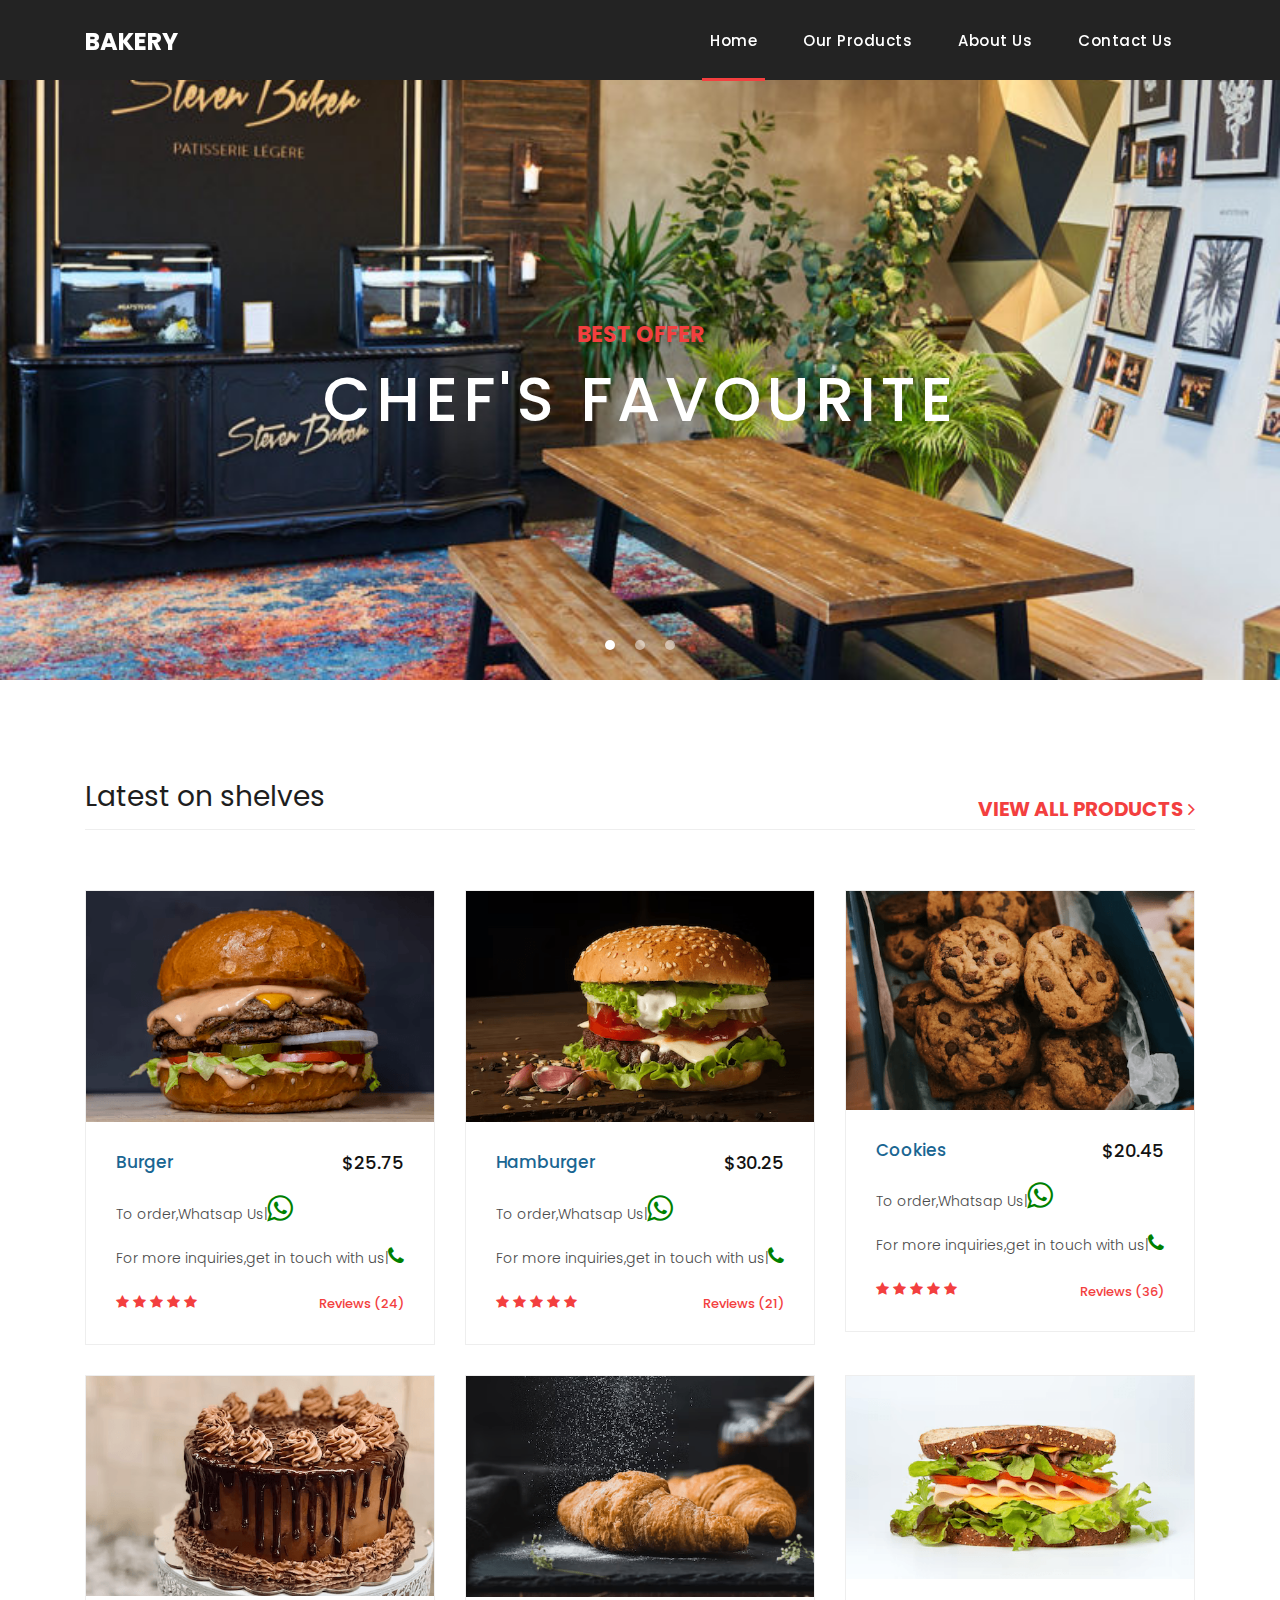
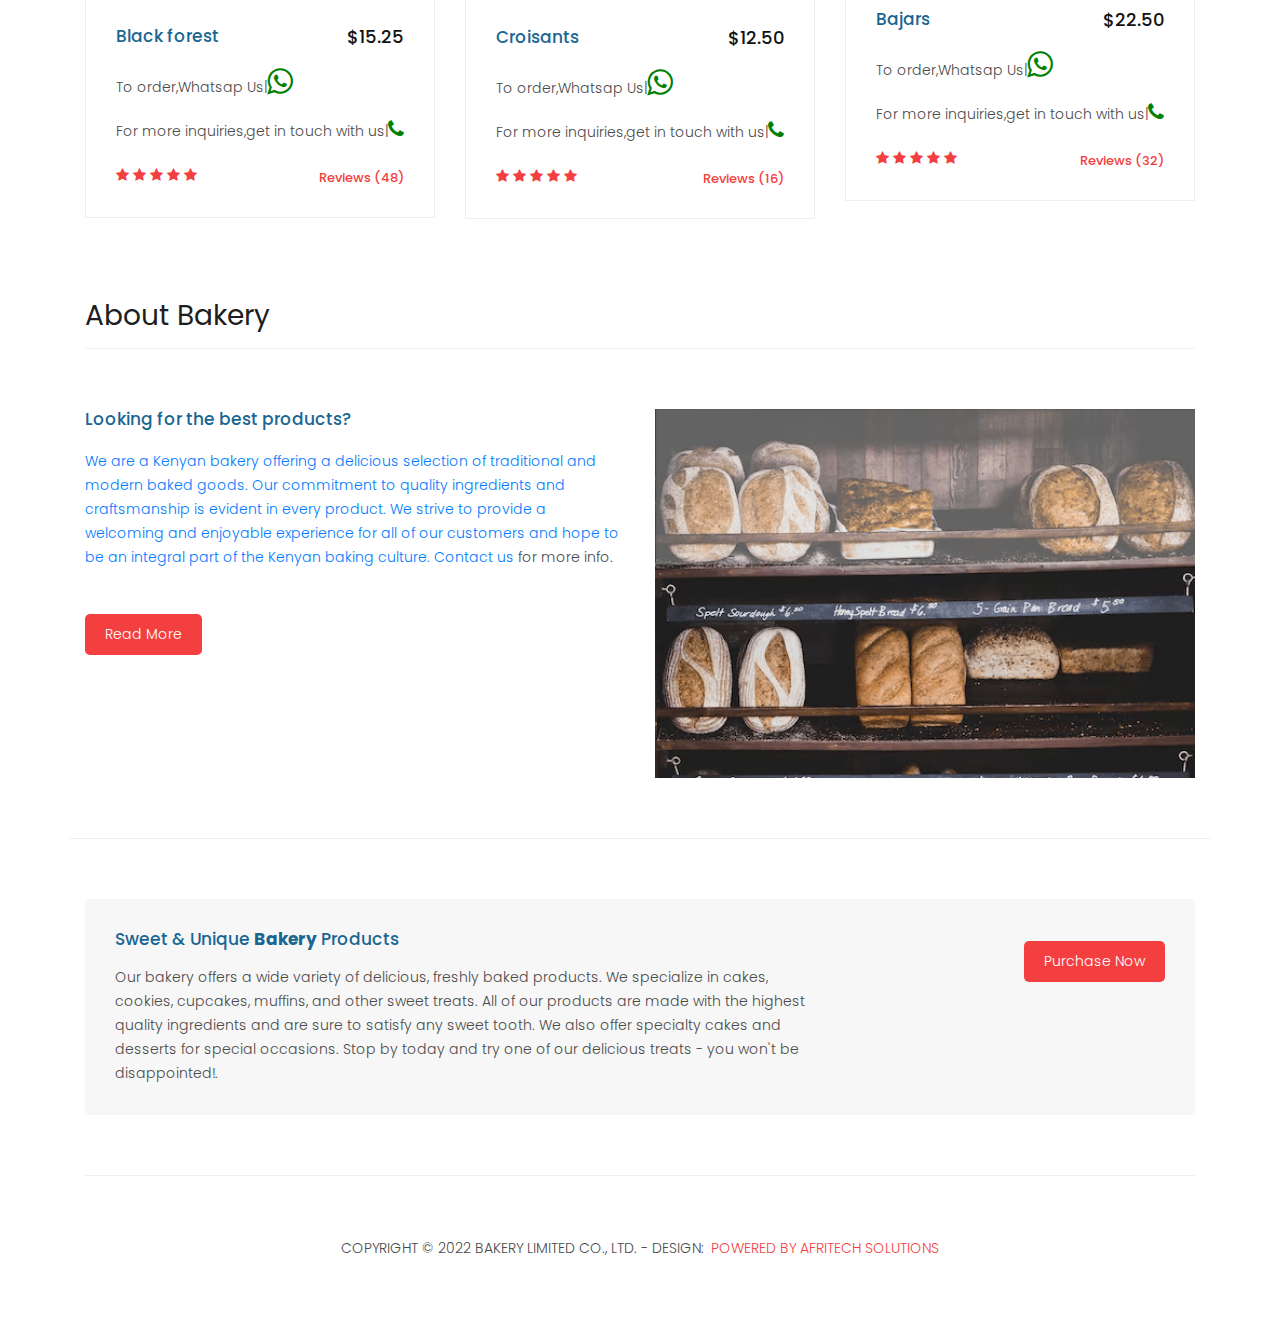
<file: index.html>
<!DOCTYPE html>
<html lang="en">

  <head>

    <meta charset="utf-8">
    <meta name="viewport" content="width=device-width, initial-scale=1, shrink-to-fit=no">
    <meta name="description" content="">
    <meta name="author" content="">
    <link href="https://fonts.googleapis.com/css?family=Poppins:100,200,300,400,500,600,700,800,900&display=swap" rel="stylesheet">

    <title>Bakery</title>

    <style>
      .fa-whatsapp:before {
    content: "\f232";
    }
    .fa-whatsapp {
  font-size: 45px;
  color: green;
}

    </style>

    <!-- Bootstrap core CSS -->
    <link href="vendor/bootstrap/css/bootstrap.min.css" rel="stylesheet">
<!--

TemplateMo 546 Sixteen Clothing

https://templatemo.com/tm-546-sixteen-clothing

-->

    <!-- Additional CSS Files -->
    <link rel="stylesheet" href="assets/css/fontawesome.css">
    <link rel="stylesheet" href="assets/css/templatemo-sixteen.css">
    <link rel="stylesheet" href="assets/css/owl.css">

  </head>

  <body>

    <!-- ***** Preloader Start ***** -->
    <div id="preloader">
        <div class="jumper">
            <div></div>
            <div></div>
            <div></div>
        </div>
    </div>  
    <!-- ***** Preloader End ***** -->

    <!-- Header -->
    <header class="">
      <nav class="navbar navbar-expand-lg">
        <div class="container">
          <a class="navbar-brand" href="index.html"><h2>Bakery <em></em></h2></a>
          <button class="navbar-toggler" type="button" data-toggle="collapse" data-target="#navbarResponsive" aria-controls="navbarResponsive" aria-expanded="false" aria-label="Toggle navigation">
            <span class="navbar-toggler-icon"></span>
          </button>
          <div class="collapse navbar-collapse" id="navbarResponsive">
            <ul class="navbar-nav ml-auto">
              <li class="nav-item active">
                <a class="nav-link" href="index.html">Home
                  <span class="sr-only">(current)</span>
                </a>
              </li> 
              <li class="nav-item">
                <a class="nav-link" href="products.html">Our Products</a>
              </li>
              <li class="nav-item">
                <a class="nav-link" href="about.html">About Us</a>
              </li>
              <li class="nav-item">
                <a class="nav-link" href="contact.html">Contact Us</a>
              </li>
            </ul>
          </div>
        </div>
      </nav>
    </header>

    <!-- Page Content -->
    <!-- Banner Starts Here -->
    <div class="banner header-text">
      <div class="owl-banner owl-carousel">
        <div class="banner-item-01">
          <div class="text-content">
            <h4>Best Offer</h4>
            <h2>Chef's Favourite</h2>
          </div>
        </div>
        <div class="banner-item-02">
          <div class="text-content">
            <h4>Fresh and Yummy</h4>
            <h2>Get yours Now</h2>
          </div>
        </div>
        <div class="banner-item-03">
          <div class="text-content">
            <h4>Last Minute</h4>
            <h2>Grab last minute Bakery deals</h2>
          </div>
        </div>
      </div>
    </div>
    <!-- Banner Ends Here -->

    <div class="latest-products">
      <div class="container">
        <div class="row">
          <div class="col-md-12">
            <div class="section-heading">
              <h2>Latest on shelves</h2>
              <a href="products.html">view all products <i class="fa fa-angle-right"></i></a>
            </div>
          </div>
          <div class="col-md-4">
            <div class="product-item">
              <a href="#"><img src="assets/images/product00.png" alt=""></a>
              <div class="down-content">
                <a href="#"><h4>Burger</h4></a>
                <h6>$25.75</h6>
                <p>To order,Whatsap Us|<a href="https://wa.me/0712148802" target="_blank" rel="noopener noreferrer"><i class="fa fa-whatsapp" style="font-size: 30px;color: green;"></i></a>
                </p>
                <p>For more inquiries,get in touch with us|<a href="tel:0712148802"><i class="fa fa-phone" style="font-size:20px;color:green"></i></a>

                <ul class="stars">
                  <li><i class="fa fa-star"></i></li>
                  <li><i class="fa fa-star"></i></li>
                  <li><i class="fa fa-star"></i></li>
                  <li><i class="fa fa-star"></i></li>
                  <li><i class="fa fa-star"></i></li>
                </ul>
                <span>Reviews (24)</span>
              </div>
            </div>
          </div>
          <div class="col-md-4">
            <div class="product-item">
              <a href="#"><img src="assets/images/product11.png" alt=""></a>
              <div class="down-content">
                <a href="#"><h4>Hamburger</h4></a>
                <h6>$30.25</h6>
                <p>To order,Whatsap Us|<a href="https://wa.me/0712148802" target="_blank" rel="noopener noreferrer"><i class="fa fa-whatsapp" style="font-size: 30px;color: green;"></i></a>
                  <p>For more inquiries,get in touch with us|<a href="tel:0712148802"><i class="fa fa-phone" style="font-size:20px;color:green"></i></a>

                <ul class="stars">
                  <li><i class="fa fa-star"></i></li>
                  <li><i class="fa fa-star"></i></li>
                  <li><i class="fa fa-star"></i></li>
                  <li><i class="fa fa-star"></i></li>
                  <li><i class="fa fa-star"></i></li>
                </ul>
                <span>Reviews (21)</span>
              </div>
            </div>
          </div>
          <div class="col-md-4">
            <div class="product-item">
              <a href="#"><img src="assets/images/product22.png" alt=""></a>
              <div class="down-content">
                <a href="#"><h4>Cookies</h4></a>
                <h6>$20.45</h6>
                <p>To order,Whatsap Us|<a href="https://wa.me/0712148802" target="_blank" rel="noopener noreferrer"><i class="fa fa-whatsapp" style="font-size: 30px;color: green;"></i></a>
                  <p>For more inquiries,get in touch with us|<a href="tel:0712148802"><i class="fa fa-phone" style="font-size:20px;color:green"></i></a>

                <ul class="stars">
                  <li><i class="fa fa-star"></i></li>
                  <li><i class="fa fa-star"></i></li>
                  <li><i class="fa fa-star"></i></li>
                  <li><i class="fa fa-star"></i></li>
                  <li><i class="fa fa-star"></i></li>
                </ul>
                <span>Reviews (36)</span>
              </div>
            </div>
          </div>
          <div class="col-md-4">
            <div class="product-item">
              <a href="#"><img src="assets/images/product33.png" alt=""></a>
              <div class="down-content">
                <a href="#"><h4>Black forest</h4></a>
                <h6>$15.25</h6>
                <p>To order,Whatsap Us|<a href="https://wa.me/0712148802" target="_blank" rel="noopener noreferrer"><i class="fa fa-whatsapp" style="font-size: 30px;color: green;"></i></a>
                  <p>For more inquiries,get in touch with us|<a href="tel:0712148802"><i class="fa fa-phone" style="font-size:20px;color:green"></i></a>

                <ul class="stars">
                  <li><i class="fa fa-star"></i></li>
                  <li><i class="fa fa-star"></i></li>
                  <li><i class="fa fa-star"></i></li>
                  <li><i class="fa fa-star"></i></li>
                  <li><i class="fa fa-star"></i></li>
                </ul>
                <span>Reviews (48)</span>
              </div>
            </div>
          </div>
          <div class="col-md-4">
            <div class="product-item">
              <a href="#"><img src="assets/images/product44 (2).png" alt=""></a>
              <div class="down-content">
                <a href="#"><h4>Croisants</h4></a>
                <h6>$12.50</h6>
                <p>To order,Whatsap Us|<a href="https://wa.me/0712148802" target="_blank" rel="noopener noreferrer"><i class="fa fa-whatsapp" style="font-size: 30px;color: green;"></i></a>
                  <p>For more inquiries,get in touch with us|<a href="tel:0712148802"><i class="fa fa-phone" style="font-size:20px;color:green"></i></a>

                <ul class="stars">
                  <li><i class="fa fa-star"></i></li>
                  <li><i class="fa fa-star"></i></li>
                  <li><i class="fa fa-star"></i></li>
                  <li><i class="fa fa-star"></i></li>
                  <li><i class="fa fa-star"></i></li>
                </ul>
                <span>Reviews (16)</span>
              </div>
            </div>
          </div>
          <div class="col-md-4">
            <div class="product-item">
              <a href="#"><img src="assets/images/product55.png" alt=""></a>
              <div class="down-content">
                <a href="#"><h4>Bajars</h4></a>
                <h6>$22.50</h6>
                <p>To order,Whatsap Us|<a href="https://wa.me/0712148802" target="_blank" rel="noopener noreferrer"><i class="fa fa-whatsapp" style="font-size: 30px;color: green;"></i></a>
                  <p>For more inquiries,get in touch with us|<a href="tel:0712148802"><i class="fa fa-phone" style="font-size:20px;color:green"></i></a>

                <ul class="stars">
                  <li><i class="fa fa-star"></i></li>
                  <li><i class="fa fa-star"></i></li>
                  <li><i class="fa fa-star"></i></li>
                  <li><i class="fa fa-star"></i></li>
                  <li><i class="fa fa-star"></i></li>
                </ul>
                <span>Reviews (32)</span>
              </div>
            </div>
          </div>
        </div>
      </div>
    </div>

    <div class="best-features">
      <div class="container">
        <div class="row">
          <div class="col-md-12">
            <div class="section-heading">
              <h2>About Bakery</h2>
            </div>
          </div>
          <div class="col-md-6">
            <div class="left-content">
              <h4>Looking for the best products?</h4>
              <p>
                <a rel="nofollow" href="https://templatemo.com/tm-546-sixteen-clothing" target="_parent">We are a Kenyan bakery offering a delicious selection of traditional and modern baked goods. Our commitment to quality ingredients and craftsmanship is evident in every product. We strive to provide a welcoming and enjoyable experience for all of our customers and hope to be an integral part of the Kenyan baking culture. <a rel="nofollow" href="https://templatemo.com/contact">Contact us</a> for more info.</p>
              <!--<ul class="featured-list">
                <li><a href="#">Lorem ipsum dolor sit amet</a></li>
                <li><a href="#">Consectetur an adipisicing elit</a></li>
                <li><a href="#">It aquecorporis nulla aspernatur</a></li>
                <li><a href="#">Corporis, omnis doloremque</a></li>
                <li><a href="#">Non cum id reprehenderit</a></li>
              </ul>-->
              <a href="about.html" class="filled-button">Read More</a>
            </div>
          </div>
          <div class="col-md-6">
            <div class="right-image">
              <img src="assets/images/slide08.png" alt="">
            </div>
          </div>
        </div>
      </div>
    </div>


    <div class="call-to-action">
      <div class="container">
        <div class="row">
          <div class="col-md-12">
            <div class="inner-content">
              <div class="row">
                <div class="col-md-8">
                  <h4>Sweet &amp; Unique <em>Bakery</em> Products</h4>
                  <p>Our bakery offers a wide variety of delicious, freshly baked products. We specialize in cakes, cookies, cupcakes, muffins, and other sweet treats. All of our products are made with the highest quality ingredients and are sure to satisfy any sweet tooth. We also offer specialty cakes and desserts for special occasions. Stop by today and try one of our delicious treats - you won't be disappointed!.</p>
                </div>
                <div class="col-md-4">
                  <a href="#" class="filled-button">Purchase Now</a>
                </div>
              </div>
            </div>
          </div>
        </div>
      </div>
    </div>

    
    <footer>
      <div class="container">
        <div class="row">
          <div class="col-md-12">
            <div class="inner-content">
              <p>Copyright &copy; 2022 Bakery Limited Co., Ltd.
            
            - Design: <a rel="nofollow noopener" href="#" target="_blank">Powered by Afritech Solutions</a></p>
            </div>
          </div>
        </div>
      </div>
    </footer>


    <!-- Bootstrap core JavaScript -->
    <script src="vendor/jquery/jquery.min.js"></script>
    <script src="vendor/bootstrap/js/bootstrap.bundle.min.js"></script>


    <!-- Additional Scripts -->
    <script src="assets/js/custom.js"></script>
    <script src="assets/js/owl.js"></script>
    <script src="assets/js/slick.js"></script>
    <script src="assets/js/isotope.js"></script>
    <script src="assets/js/accordions.js"></script>


    <script language = "text/Javascript"> 
      cleared[0] = cleared[1] = cleared[2] = 0; //set a cleared flag for each field
      function clearField(t){                   //declaring the array outside of the
      if(! cleared[t.id]){                      // function makes it static and global
          cleared[t.id] = 1;  // you could use true and false, but that's more typing
          t.value='';         // with more chance of typos
          t.style.color='#fff';
          }
      }
    </script>


  </body>

</html>
</file>
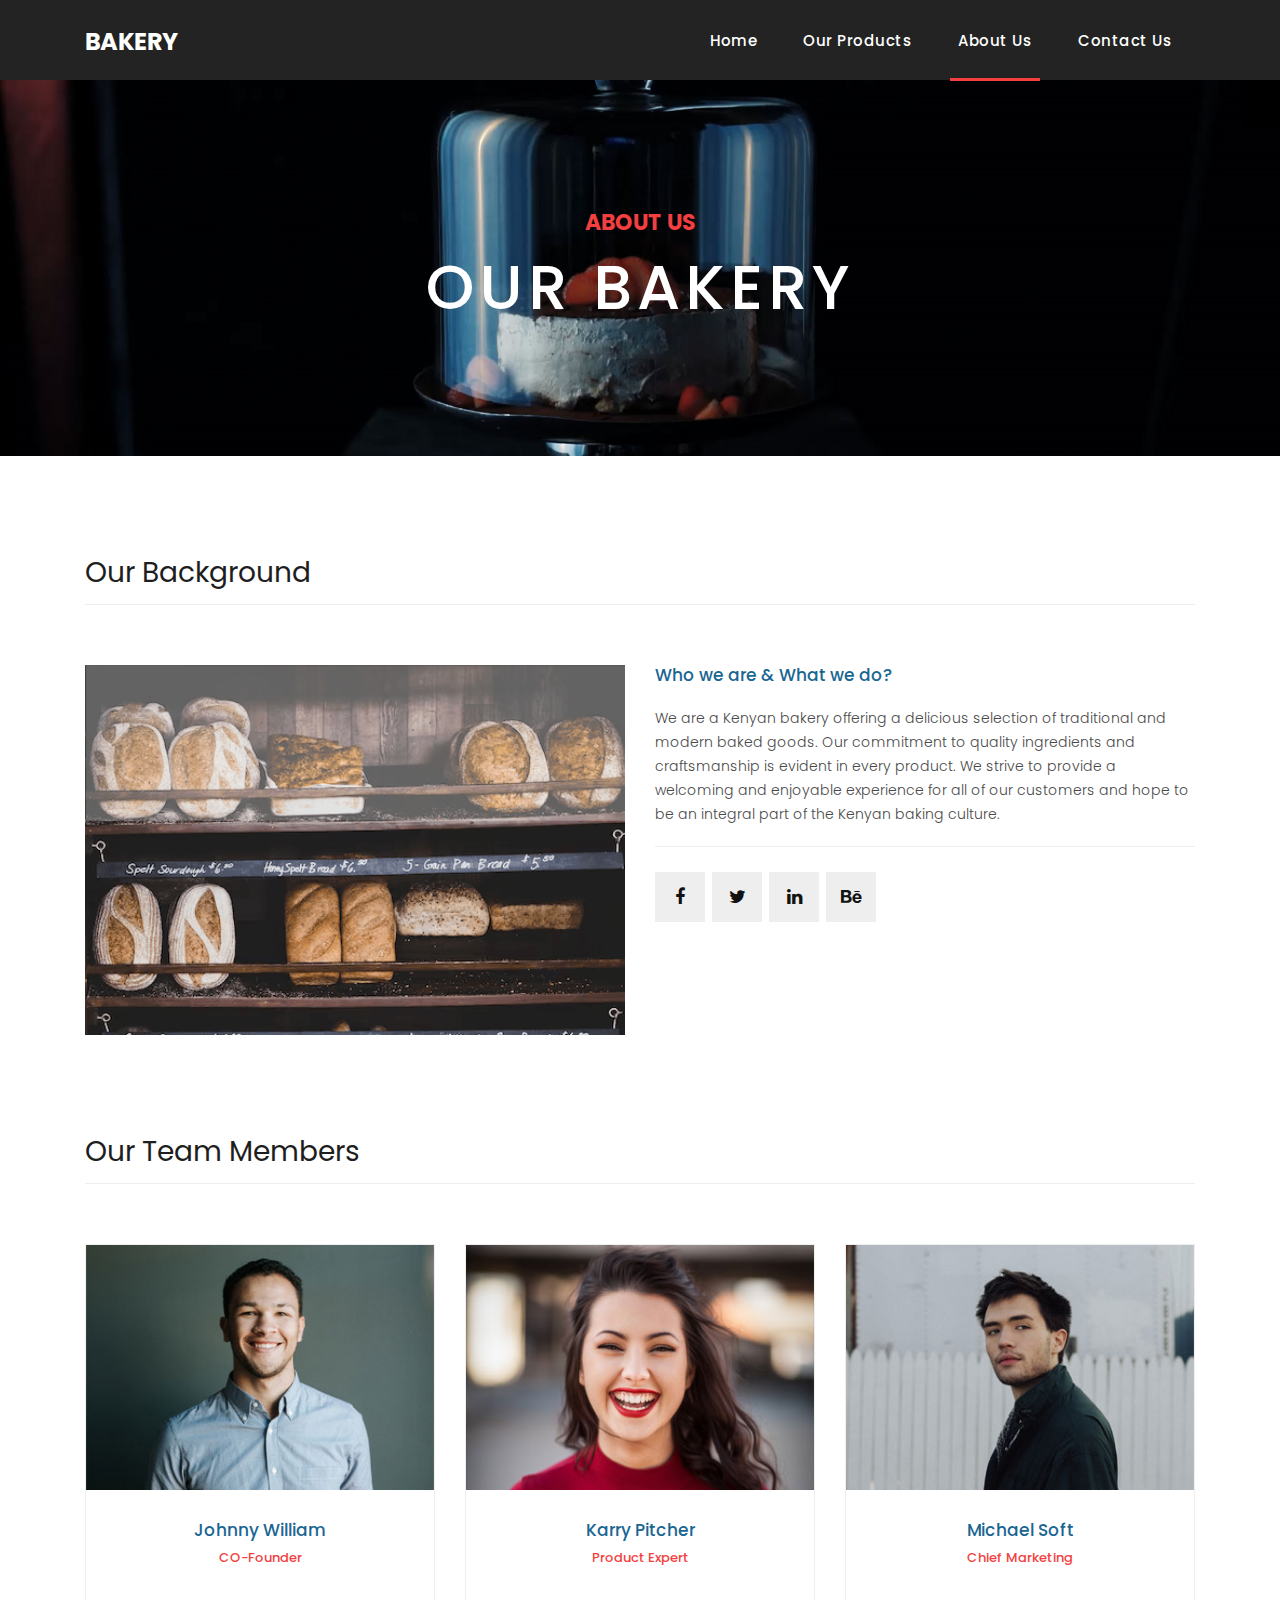
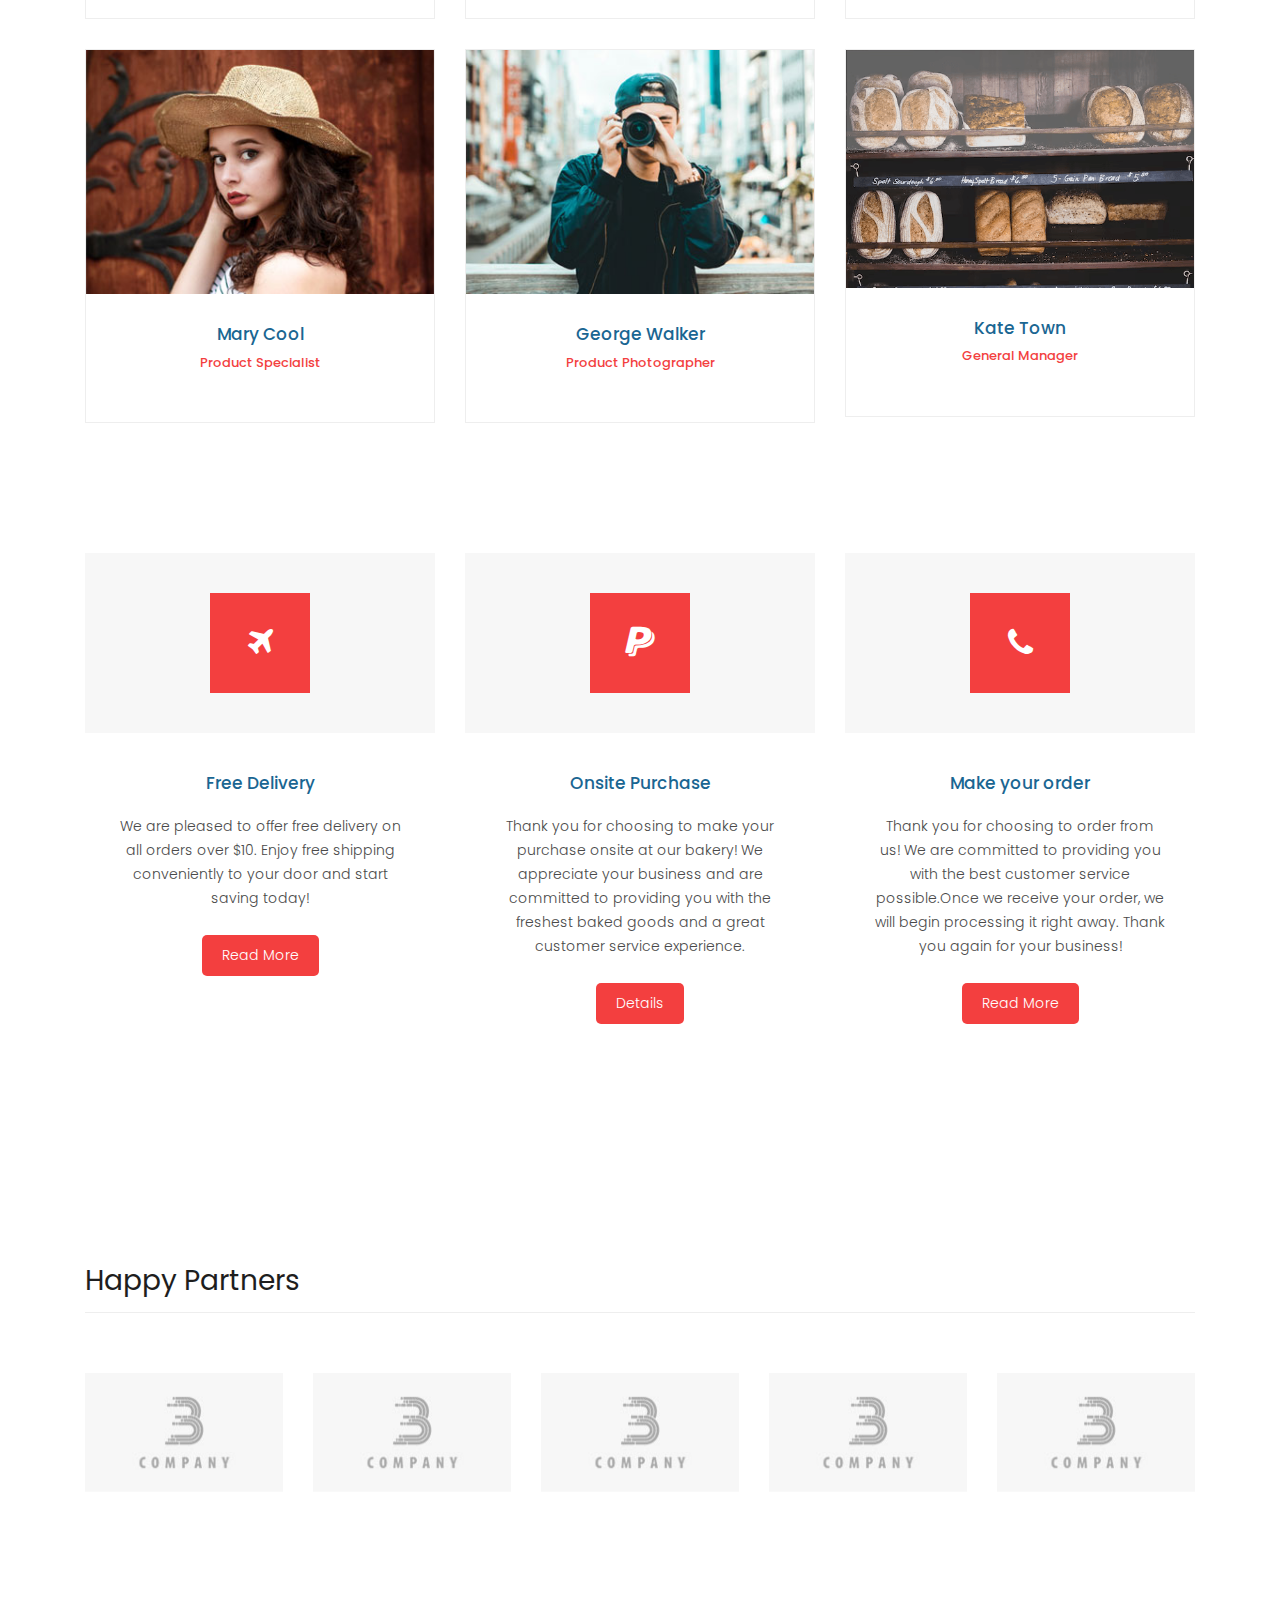
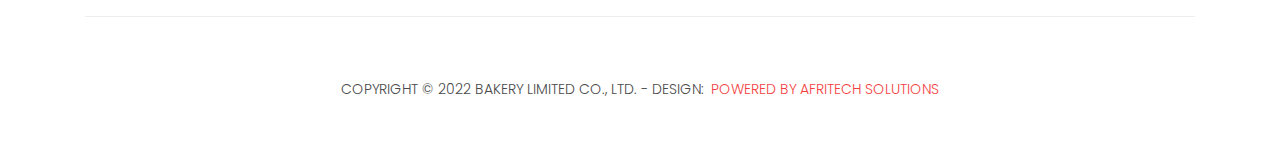
<file: about.html>
<!DOCTYPE html>
<html lang="en">

  <head>

    <meta charset="utf-8">
    <meta name="viewport" content="width=device-width, initial-scale=1, shrink-to-fit=no">
    <meta name="description" content="">
    <meta name="author" content="">
    <link href="https://fonts.googleapis.com/css?family=Poppins:100,200,300,400,500,600,700,800,900&display=swap" rel="stylesheet">

    <title>Bakery - About Page</title>

    <!-- Bootstrap core CSS -->
    <link href="vendor/bootstrap/css/bootstrap.min.css" rel="stylesheet">
<!--

TemplateMo 546 Sixteen Clothing

https://templatemo.com/tm-546-sixteen-clothing

-->

    <!-- Additional CSS Files -->
    <link rel="stylesheet" href="assets/css/fontawesome.css">
    <link rel="stylesheet" href="assets/css/templatemo-sixteen.css">
    <link rel="stylesheet" href="assets/css/owl.css">

  </head>

  <body>

    <!-- ***** Preloader Start ***** -->
    <div id="preloader">
        <div class="jumper">
            <div></div>
            <div></div>
            <div></div>
        </div>
    </div>  
    <!-- ***** Preloader End ***** -->

    <!-- Header -->
    <header class="">
      <nav class="navbar navbar-expand-lg">
        <div class="container">
          <a class="navbar-brand" href="index.html"><h2>Bakery <em></em></h2></a>
          <button class="navbar-toggler" type="button" data-toggle="collapse" data-target="#navbarResponsive" aria-controls="navbarResponsive" aria-expanded="false" aria-label="Toggle navigation">
            <span class="navbar-toggler-icon"></span>
          </button>
          <div class="collapse navbar-collapse" id="navbarResponsive">
            <ul class="navbar-nav ml-auto">
              <li class="nav-item">
                <a class="nav-link" href="index.html">Home
                  <span class="sr-only">(current)</span>
                </a>
              </li> 
              <li class="nav-item">
                <a class="nav-link" href="products.html">Our Products</a>
              </li>
              <li class="nav-item active">
                <a class="nav-link" href="about.html">About Us</a>
              </li>
              <li class="nav-item">
                <a class="nav-link" href="contact.html">Contact Us</a>
              </li>
            </ul>
          </div>
        </div>
      </nav>
    </header>

    <!-- Page Content -->
    <div class="page-heading about-heading header-text">
      <div class="container">
        <div class="row">
          <div class="col-md-12">
            <div class="text-content">
              <h4>about us</h4>
              <h2>our Bakery</h2>
            </div>
          </div>
        </div>
      </div>
    </div>


    <div class="best-features about-features">
      <div class="container">
        <div class="row">
          <div class="col-md-12">
            <div class="section-heading">
              <h2>Our Background</h2>
            </div>
          </div>
          <div class="col-md-6">
            <div class="right-image">
              <img src="assets/images/slide08.png" alt="">
            </div>
          </div>
          <div class="col-md-6">
            <div class="left-content">
              <h4>Who we are &amp; What we do?</h4>
              <p>We are a Kenyan bakery offering a delicious selection of traditional and modern baked goods. Our commitment to quality ingredients and craftsmanship is evident in every product. We strive to provide a welcoming and enjoyable experience for all of our customers and hope to be an integral part of the Kenyan baking culture.</p>
              <ul class="social-icons">
                <li><a href="#"><i class="fa fa-facebook"></i></a></li>
                <li><a href="#"><i class="fa fa-twitter"></i></a></li>
                <li><a href="#"><i class="fa fa-linkedin"></i></a></li>
                <li><a href="#"><i class="fa fa-behance"></i></a></li>
              </ul>
            </div>
          </div>
        </div>
      </div>
    </div>

    
    <div class="team-members">
      <div class="container">
        <div class="row">
          <div class="col-md-12">
            <div class="section-heading">
              <h2>Our Team Members</h2>
            </div>
          </div>
          <div class="col-md-4">
            <div class="team-member">
              <div class="thumb-container">
                <img src="assets/images/team_01.jpg" alt="">
                <div class="hover-effect">
                  <div class="hover-content">
                    <ul class="social-icons">
                      <li><a href="#"><i class="fa fa-facebook"></i></a></li>
                      <li><a href="#"><i class="fa fa-twitter"></i></a></li>
                      <li><a href="#"><i class="fa fa-linkedin"></i></a></li>
                      <li><a href="#"><i class="fa fa-behance"></i></a></li>
                    </ul>
                  </div>
                </div>
              </div>
              <div class="down-content">
                <h4>Johnny William</h4>
                <span>CO-Founder</span>
                <p></p>
              </div>
            </div>
          </div>
          <div class="col-md-4">
            <div class="team-member">
              <div class="thumb-container">
                <img src="assets/images/team_02.jpg" alt="">
                <div class="hover-effect">
                  <div class="hover-content">
                    <ul class="social-icons">
                      <li><a href="#"><i class="fa fa-facebook"></i></a></li>
                      <li><a href="#"><i class="fa fa-twitter"></i></a></li>
                      <li><a href="#"><i class="fa fa-linkedin"></i></a></li>
                      <li><a href="#"><i class="fa fa-behance"></i></a></li>
                    </ul>
                  </div>
                </div>
              </div>
              <div class="down-content">
                <h4>Karry Pitcher</h4>
                <span>Product Expert</span>
                <p></p>
              </div>
            </div>
          </div>
          <div class="col-md-4">
            <div class="team-member">
              <div class="thumb-container">
                <img src="assets/images/team_03.jpg" alt="">
                <div class="hover-effect">
                  <div class="hover-content">
                    <ul class="social-icons">
                      <li><a href="#"><i class="fa fa-facebook"></i></a></li>
                      <li><a href="#"><i class="fa fa-twitter"></i></a></li>
                      <li><a href="#"><i class="fa fa-linkedin"></i></a></li>
                      <li><a href="#"><i class="fa fa-behance"></i></a></li>
                    </ul>
                  </div>
                </div>
              </div>
              <div class="down-content">
                <h4>Michael Soft</h4>
                <span>Chief Marketing</span>
                <p></p>
              </div>
            </div>
          </div>
          <div class="col-md-4">
            <div class="team-member">
              <div class="thumb-container">
                <img src="assets/images/team_04.jpg" alt="">
                <div class="hover-effect">
                  <div class="hover-content">
                    <ul class="social-icons">
                      <li><a href="#"><i class="fa fa-facebook"></i></a></li>
                      <li><a href="#"><i class="fa fa-twitter"></i></a></li>
                      <li><a href="#"><i class="fa fa-linkedin"></i></a></li>
                      <li><a href="#"><i class="fa fa-behance"></i></a></li>
                    </ul>
                  </div>
                </div>
              </div>
              <div class="down-content">
                <h4>Mary Cool</h4>
                <span>Product Specialist</span>
                <p></p>
              </div>
            </div>
          </div>
          <div class="col-md-4">
            <div class="team-member">
              <div class="thumb-container">
                <img src="assets/images/team_05.jpg" alt="">
                <div class="hover-effect">
                  <div class="hover-content">
                    <ul class="social-icons">
                      <li><a href="#"><i class="fa fa-facebook"></i></a></li>
                      <li><a href="#"><i class="fa fa-twitter"></i></a></li>
                      <li><a href="#"><i class="fa fa-linkedin"></i></a></li>
                      <li><a href="#"><i class="fa fa-behance"></i></a></li>
                    </ul>
                  </div>
                </div>
              </div>
              <div class="down-content">
                <h4>George Walker</h4>
                <span>Product Photographer</span>
                <p></p>
              </div>
            </div>
          </div>
          <div class="col-md-4">
            <div class="team-member">
              <div class="thumb-container">
                <img src="assets/images/slide08.png" alt="">
                <div class="hover-effect">
                  <div class="hover-content">
                    <ul class="social-icons">
                      <li><a href="#"><i class="fa fa-facebook"></i></a></li>
                      <li><a href="#"><i class="fa fa-twitter"></i></a></li>
                      <li><a href="#"><i class="fa fa-linkedin"></i></a></li>
                      <li><a href="#"><i class="fa fa-behance"></i></a></li>
                    </ul>
                  </div>
                </div>
              </div>
              <div class="down-content">
                <h4>Kate Town</h4>
                <span>General Manager</span>
                <p></p>
              </div>
            </div>
          </div>
        </div>
      </div>
    </div>


    <div class="services">
      <div class="container">
        <div class="row">
          <div class="col-md-4">
            <div class="service-item">
              <div class="icon">
                <i class="fa fa-plane" aria-hidden="true"></i>
              </div>
              <div class="down-content">
                <h4>Free Delivery</h4>
                <p>We are pleased to offer free delivery on all orders over $10. Enjoy free shipping conveniently to your door and start saving today!</p>
                <a href="#" class="filled-button">Read More</a>
              </div>
            </div>
          </div>
          <div class="col-md-4">
            <div class="service-item">
              <div class="icon">
                <i class="fa fa-paypal" aria-hidden="true"></i>
              </div>
              <div class="down-content">
                <h4>Onsite Purchase</h4>
                <p>
                  Thank you for choosing to make your purchase onsite at our bakery! We appreciate your business and are committed to providing you with the freshest baked goods and a great customer service experience. </p>
                <a href="#" class="filled-button">Details</a>
              </div>
            </div>
          </div>
          <div class="col-md-4">
            <div class="service-item">
              <div class="icon">
                <i class="fa fa-phone" aria-hidden="true"></i>
              </div>
              <div class="down-content">
                <h4>Make your order</h4>
                <p>Thank you for choosing to order from us! We are committed to providing you with the best customer service possible.Once we receive your order, we will begin processing it right away. Thank you again for your business!</p>
                <a href="#" class="filled-button">Read More</a>
              </div>
            </div>
          </div>
        </div>
      </div>
    </div>


    <div class="happy-clients">
      <div class="container">
        <div class="row">
          <div class="col-md-12">
            <div class="section-heading">
              <h2>Happy Partners</h2>
            </div>
          </div>
          <div class="col-md-12">
            <div class="owl-clients owl-carousel">
              <div class="client-item">
                <img src="assets/images/client-01.png" alt="1">
              </div>
              
              <div class="client-item">
                <img src="assets/images/client-01.png" alt="2">
              </div>
              
              <div class="client-item">
                <img src="assets/images/client-01.png" alt="3">
              </div>
              
              <div class="client-item">
                <img src="assets/images/client-01.png" alt="4">
              </div>
              
              <div class="client-item">
                <img src="assets/images/client-01.png" alt="5">
              </div>
              
              <div class="client-item">
                <img src="assets/images/client-01.png" alt="6">
              </div>
            </div>
          </div>
        </div>
      </div>
    </div>

    
    <footer>
      <div class="container">
        <div class="row">
          <div class="col-md-12">
            <div class="inner-content">
              <p>Copyright &copy; 2022 Bakery Limited Co., Ltd.
            
            - Design: <a rel="nofollow noopener" href="#" target="_blank">Powered by Afritech Solutions</a></p>
            </div>
          </div>
        </div>
      </div>
    </footer>


    <!-- Bootstrap core JavaScript -->
    <script src="vendor/jquery/jquery.min.js"></script>
    <script src="vendor/bootstrap/js/bootstrap.bundle.min.js"></script>


    <!-- Additional Scripts -->
    <script src="assets/js/custom.js"></script>
    <script src="assets/js/owl.js"></script>
    <script src="assets/js/slick.js"></script>
    <script src="assets/js/isotope.js"></script>
    <script src="assets/js/accordions.js"></script>


    <script language = "text/Javascript"> 
      cleared[0] = cleared[1] = cleared[2] = 0; //set a cleared flag for each field
      function clearField(t){                   //declaring the array outside of the
      if(! cleared[t.id]){                      // function makes it static and global
          cleared[t.id] = 1;  // you could use true and false, but that's more typing
          t.value='';         // with more chance of typos
          t.style.color='#fff';
          }
      }
    </script>


  </body>

</html>
</file>
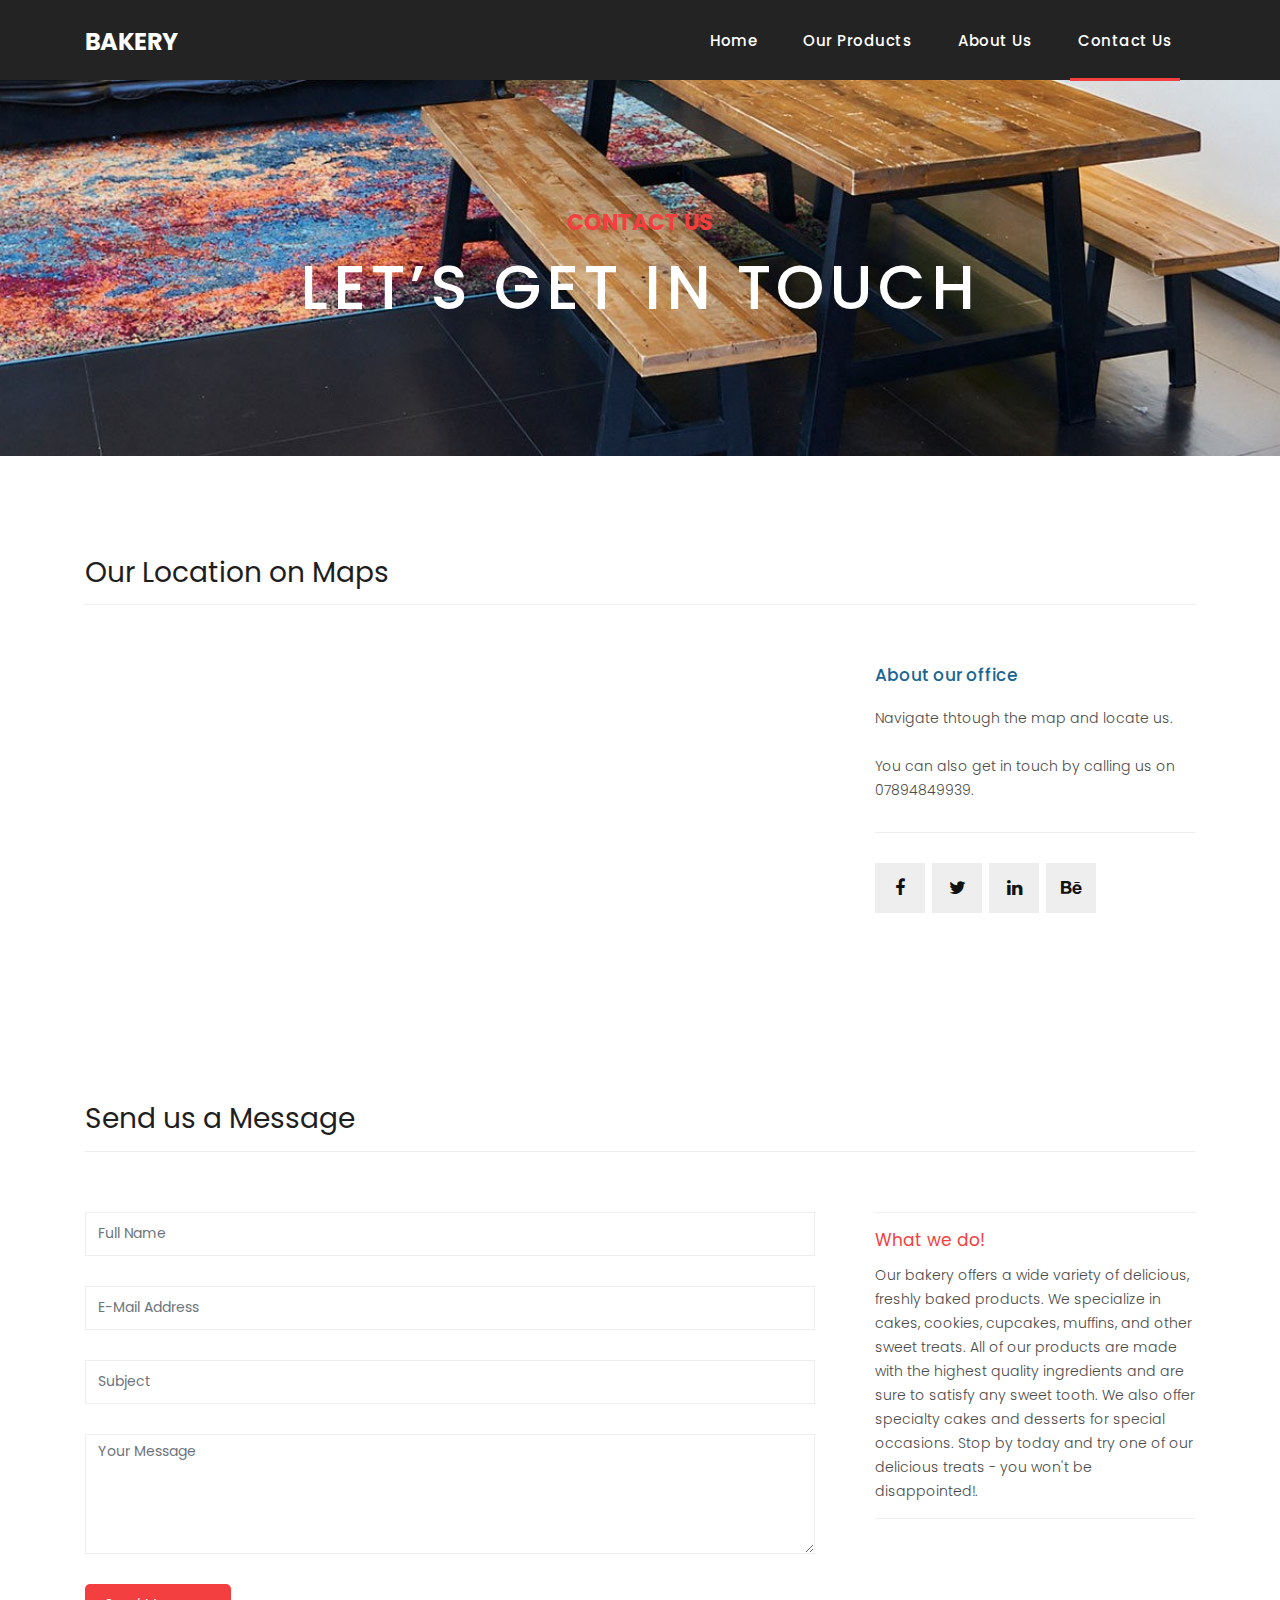
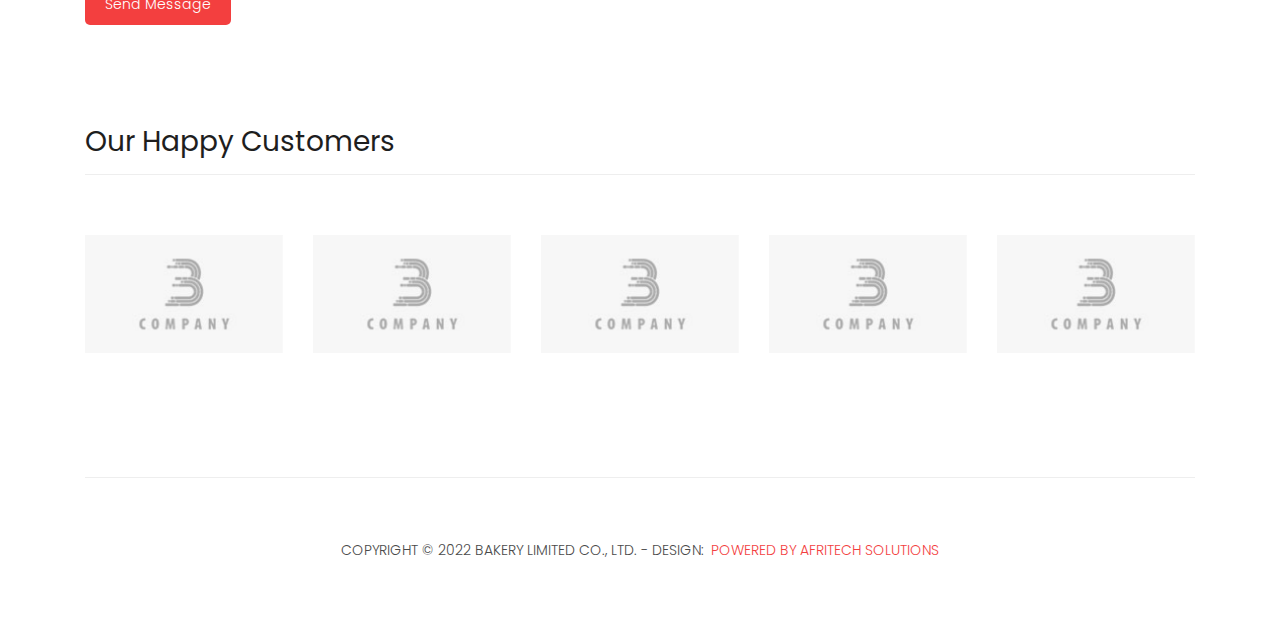
<file: contact.html>
<!DOCTYPE html>
<html lang="en">

  <head>

    <meta charset="utf-8">
    <meta name="viewport" content="width=device-width, initial-scale=1, shrink-to-fit=no">
    <meta name="description" content="">
    <meta name="author" content="">
    <link href="https://fonts.googleapis.com/css?family=Poppins:100,200,300,400,500,600,700,800,900&display=swap" rel="stylesheet">

    <title>Bakery - Contact Page</title>

    <!-- Bootstrap core CSS -->
    <link href="vendor/bootstrap/css/bootstrap.min.css" rel="stylesheet">
<!--

TemplateMo 546 Sixteen Clothing

https://templatemo.com/tm-546-sixteen-clothing

-->

    <!-- Additional CSS Files -->
    <link rel="stylesheet" href="assets/css/fontawesome.css">
    <link rel="stylesheet" href="assets/css/templatemo-sixteen.css">
    <link rel="stylesheet" href="assets/css/owl.css">

  </head>

  <body>

    <!-- ***** Preloader Start ***** -->
    <div id="preloader">
        <div class="jumper">
            <div></div>
            <div></div>
            <div></div>
        </div>
    </div>  
    <!-- ***** Preloader End ***** -->

    <!-- Header -->
    <header class="">
      <nav class="navbar navbar-expand-lg">
        <div class="container">
          <a class="navbar-brand" href="index.html"><h2>Bakery <em></em></h2></a>
          <button class="navbar-toggler" type="button" data-toggle="collapse" data-target="#navbarResponsive" aria-controls="navbarResponsive" aria-expanded="false" aria-label="Toggle navigation">
            <span class="navbar-toggler-icon"></span>
          </button>
          <div class="collapse navbar-collapse" id="navbarResponsive">
            <ul class="navbar-nav ml-auto">
              <li class="nav-item">
                <a class="nav-link" href="index.html">Home
                  <span class="sr-only">(current)</span>
                </a>
              </li> 
              <li class="nav-item">
                <a class="nav-link" href="products.html">Our Products</a>
              </li>
              <li class="nav-item">
                <a class="nav-link" href="about.html">About Us</a>
              </li>
              <li class="nav-item active">
                <a class="nav-link" href="contact.html">Contact Us</a>
              </li>
            </ul>
          </div>
        </div>
      </nav>
    </header>

    <!-- Page Content -->
    <div class="page-heading contact-heading header-text">
      <div class="container">
        <div class="row">
          <div class="col-md-12">
            <div class="text-content">
              <h4>Contact us</h4>
              <h2>let’s get in touch</h2>
            </div>
          </div>
        </div>
      </div>
    </div>


    <div class="find-us">
      <div class="container">
        <div class="row">
          <div class="col-md-12">
            <div class="section-heading">
              <h2>Our Location on Maps</h2>
            </div>
          </div>
          <div class="col-md-8">
<!-- How to change your own map point
	1. Go to Google Maps
	2. Click on your location point
	3. Click "Share" and choose "Embed map" tab
	4. Copy only URL and paste it within the src="" field below
-->
            <div id="map">
              <iframe src="https://maps.google.com/maps?q=Av.+L%C3%BAcio+Costa,+Rio+de+Janeiro+-+RJ,+Brazil&t=&z=13&ie=UTF8&iwloc=&output=embed" width="100%" height="330px" frameborder="0" style="border:0" allowfullscreen></iframe>
            </div>
          </div>
          <div class="col-md-4">
            <div class="left-content">
              <h4>About our office</h4>
              <p>Navigate thtough the map and locate us.<br><br>You can also get in touch by calling us on 07894849939.</p>
              <ul class="social-icons">
                <li><a href="#"><i class="fa fa-facebook"></i></a></li>
                <li><a href="#"><i class="fa fa-twitter"></i></a></li>
                <li><a href="#"><i class="fa fa-linkedin"></i></a></li>
                <li><a href="#"><i class="fa fa-behance"></i></a></li>
              </ul>
            </div>
          </div>
        </div>
      </div>
    </div>

    
    <div class="send-message">
      <div class="container">
        <div class="row">
          <div class="col-md-12">
            <div class="section-heading">
              <h2>Send us a Message</h2>
            </div>
          </div>
          <div class="col-md-8">
            <div class="contact-form">
              <form id="contact" action="" method="post">
                <div class="row">
                  <div class="col-lg-12 col-md-12 col-sm-12">
                    <fieldset>
                      <input name="name" type="text" class="form-control" id="name" placeholder="Full Name" required="">
                    </fieldset>
                  </div>
                  <div class="col-lg-12 col-md-12 col-sm-12">
                    <fieldset>
                      <input name="email" type="text" class="form-control" id="email" placeholder="E-Mail Address" required="">
                    </fieldset>
                  </div>
                  <div class="col-lg-12 col-md-12 col-sm-12">
                    <fieldset>
                      <input name="subject" type="text" class="form-control" id="subject" placeholder="Subject" required="">
                    </fieldset>
                  </div>
                  <div class="col-lg-12">
                    <fieldset>
                      <textarea name="message" rows="6" class="form-control" id="message" placeholder="Your Message" required=""></textarea>
                    </fieldset>
                  </div>
                  <div class="col-lg-12">
                    <fieldset>
                      <button type="submit" id="form-submit" class="filled-button">Send Message</button>
                    </fieldset>
                  </div>
                </div>
              </form>
            </div>
          </div>
          <div class="col-md-4">
            <ul class="accordion">
              <li>
                  <a>What we do!</a>
                  <div class="content">
                      <p>Our bakery offers a wide variety of delicious, freshly baked products. We specialize in cakes, cookies, cupcakes, muffins, and other sweet treats. All of our products are made with the highest quality ingredients and are sure to satisfy any sweet tooth. We also offer specialty cakes and desserts for special occasions. Stop by today and try one of our delicious treats - you won't be disappointed!.</p>
                  </div>
              </li>
              <!--<li>
                  <a>Second Title Here</a>
                  <div class="content">
                      <p>Lorem ipsum dolor sit amet, consectetur adipisic elit. Sed voluptate nihil eumester consectetur similiqu consectetur.<br><br>Lorem ipsum dolor sit amet, consectetur adipisic elit. Et, consequuntur, modi mollitia corporis ipsa voluptate corrupti elite.</p>
                  </div>
              </li>
              <li>
                  <a>Accordion Title Three</a>
                  <div class="content">
                      <p>Lorem ipsum dolor sit amet, consectetur adipisic elit. Sed voluptate nihil eumester consectetur similiqu consectetur.<br><br>Lorem ipsum dolor sit amet, consectetur adipisic elit. Et, consequuntur, modi mollitia corporis ipsa voluptate corrupti elite.</p>
                  </div>
              </li>
              <li>
                  <a>Fourth Accordion Title</a>
                  <div class="content">
                      <p>Lorem ipsum dolor sit amet, consectetur adipisic elit. Sed voluptate nihil eumester consectetur similiqu consectetur.<br><br>Lorem ipsum dolor sit amet, consectetur adipisic elit. Et, consequuntur, modi mollitia corporis ipsa voluptate corrupti elite.</p>
                  </div>
              </li>-->
            </ul>
          </div>
        </div>
      </div>
    </div>

    <div class="happy-clients">
      <div class="container">
        <div class="row">
          <div class="col-md-12">
            <div class="section-heading">
              <h2>Our Happy Customers</h2>
            </div>
          </div>
          <div class="col-md-12">
            <div class="owl-clients owl-carousel">
              <div class="client-item">
                <img src="assets/images/client-01.png" alt="1">
              </div>
              
              <div class="client-item">
                <img src="assets/images/client-01.png" alt="2">
              </div>
              
              <div class="client-item">
                <img src="assets/images/client-01.png" alt="3">
              </div>
              
              <div class="client-item">
                <img src="assets/images/client-01.png" alt="4">
              </div>
              
              <div class="client-item">
                <img src="assets/images/client-01.png" alt="5">
              </div>
              
              <div class="client-item">
                <img src="assets/images/client-01.png" alt="6">
              </div>
            </div>
          </div>
        </div>
      </div>
    </div>

    
    <footer>
      <div class="container">
        <div class="row">
          <div class="col-md-12">
            <div class="inner-content">
              <p>Copyright &copy; 2022 Bakery Limited Co., Ltd.
            
            - Design: <a rel="nofollow noopener" href="#" target="_blank">Powered by Afritech Solutions</a></p>
            </div>
          </div>
        </div>
      </div>
    </footer>


    <!-- Bootstrap core JavaScript -->
    <script src="vendor/jquery/jquery.min.js"></script>
    <script src="vendor/bootstrap/js/bootstrap.bundle.min.js"></script>


    <!-- Additional Scripts -->
    <script src="assets/js/custom.js"></script>
    <script src="assets/js/owl.js"></script>
    <script src="assets/js/slick.js"></script>
    <script src="assets/js/isotope.js"></script>
    <script src="assets/js/accordions.js"></script>


    <script language = "text/Javascript"> 
      cleared[0] = cleared[1] = cleared[2] = 0; //set a cleared flag for each field
      function clearField(t){                   //declaring the array outside of the
      if(! cleared[t.id]){                      // function makes it static and global
          cleared[t.id] = 1;  // you could use true and false, but that's more typing
          t.value='';         // with more chance of typos
          t.style.color='#fff';
          }
      }
    </script>


  </body>

</html>
</file>
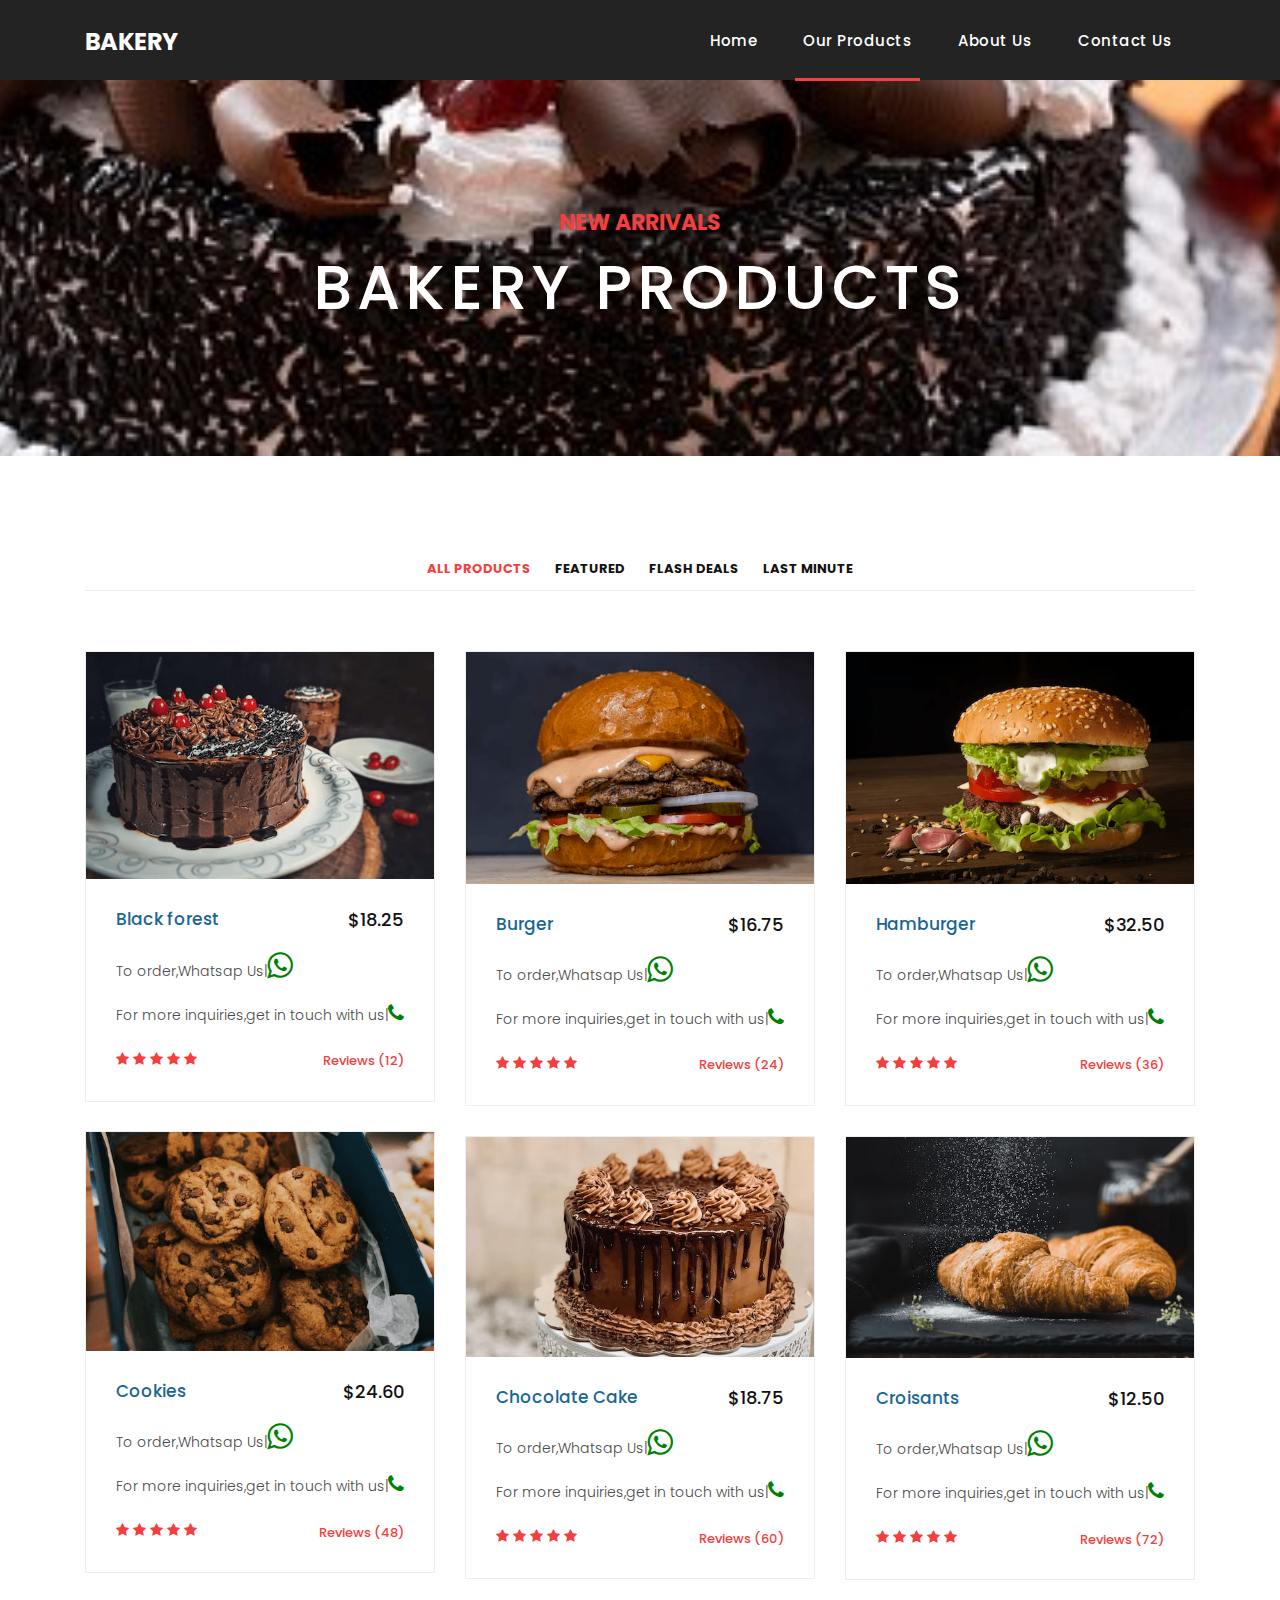
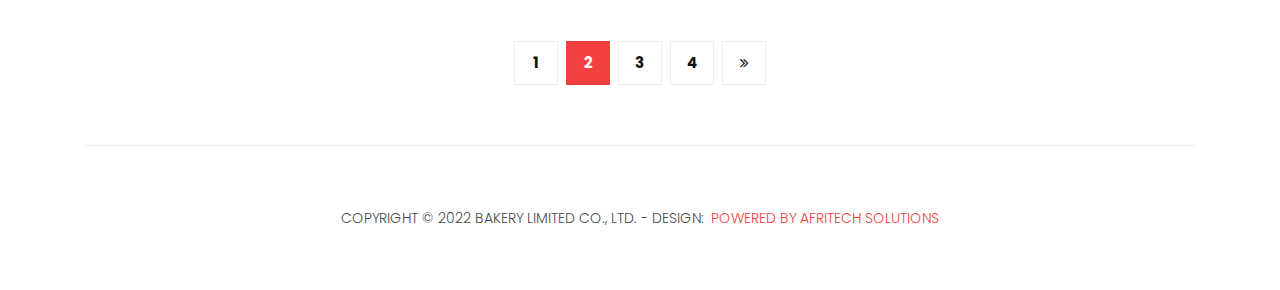
<file: products.html>
<!DOCTYPE html>
<html lang="en">

  <head>

    <meta charset="utf-8">
    <meta name="viewport" content="width=device-width, initial-scale=1, shrink-to-fit=no">
    <meta name="description" content="">
    <meta name="author" content="">
    <link href="https://fonts.googleapis.com/css?family=Poppins:100,200,300,400,500,600,700,800,900&display=swap" rel="stylesheet">
    <link rel="stylesheet" href="https://cdnjs.cloudflare.com/ajax/libs/font-awesome/5.15.3/css/all.min.css" integrity="sha512-Bd6CVF1kvXdXWYhZCvV7e4E4B4V7+/Gou5c5o5m5i5wxS9XOWFm+zZnm/0+sCgnsz/3qP3IbH0t7i0wy41PZ9g==" crossorigin="anonymous" referrerpolicy="no-referrer" />


    <title>Bakery</title>

    <style>
      .fa-whatsapp {
                    font-size: 45px;
                    color: green;
      }
      .fa-phone-alt {
                    color: blue;
      }
      .fa-phone{
        color: green;
      }

    </style>

    <!-- Bootstrap core CSS -->
    <link href="vendor/bootstrap/css/bootstrap.min.css" rel="stylesheet">
<!--

TemplateMo 546 Sixteen Clothing

https://templatemo.com/tm-546-sixteen-clothing

-->

    <!-- Additional CSS Files -->
    <link rel="stylesheet" href="assets/css/fontawesome.css">
    <link rel="stylesheet" href="assets/css/templatemo-sixteen.css">
    <link rel="stylesheet" href="assets/css/owl.css">

  </head>

  <body>

    <!-- ***** Preloader Start ***** -->
    <div id="preloader">
        <div class="jumper">
            <div></div>
            <div></div>
            <div></div>
        </div>
    </div>  
    <!-- ***** Preloader End ***** -->

    <!-- Header -->
    <header class="">
      <nav class="navbar navbar-expand-lg">
        <div class="container">
          <a class="navbar-brand" href="index.html"><h2>Bakery <em></em></h2></a>
          <button class="navbar-toggler" type="button" data-toggle="collapse" data-target="#navbarResponsive" aria-controls="navbarResponsive" aria-expanded="false" aria-label="Toggle navigation">
            <span class="navbar-toggler-icon"></span>
          </button>
          <div class="collapse navbar-collapse" id="navbarResponsive">
            <ul class="navbar-nav ml-auto">
              <li class="nav-item">
                <a class="nav-link" href="index.html">Home
                  <span class="sr-only">(current)</span>
                </a>
              </li> 
              <li class="nav-item active">
                <a class="nav-link" href="products.html">Our Products</a>
              </li>
              <li class="nav-item">
                <a class="nav-link" href="about.html">About Us</a>
              </li>
              <li class="nav-item">
                <a class="nav-link" href="contact.html">Contact Us</a>
              </li>
            </ul>
          </div>
        </div>
      </nav>
    </header>

    <!-- Page Content -->
    <div class="page-heading products-heading header-text">
      <div class="container">
        <div class="row">
          <div class="col-md-12">
            <div class="text-content">
              <h4>New arrivals</h4>
              <h2>Bakery products</h2>
            </div>
          </div>
        </div>
      </div>
    </div>

    
    <div class="products">
      <div class="container">
        <div class="row">
          <div class="col-md-12">
            <div class="filters">
              <ul>
                  <li class="active" data-filter="*">All Products</li>
                  <li data-filter=".des">Featured</li>
                  <li data-filter=".dev">Flash Deals</li>
                  <li data-filter=".gra">Last Minute</li>
              </ul>
            </div>
          </div>
          <div class="col-md-12">
            <div class="filters-content">
                <div class="row grid">
                    <div class="col-lg-4 col-md-4 all des">
                      <div class="product-item">
                        <a href="#"><img src="assets/images/product44.png" alt=""></a>
                        <div class="down-content">
                          <a href="#"><h4>Black forest</h4></a>
                          <h6>$18.25</h6>
                          <p>To order,Whatsap Us|<a href="https://wa.me/0712148802" target="_blank" rel="noopener noreferrer"><i class="fa fa-whatsapp" style="font-size: 30px;color: green;"></i></a>
                            <p>For more inquiries,get in touch with us|<a href="tel:0712148802"><i class="fa fa-phone" style="font-size:20px;color:green"></i></a>
                        
                          <ul class="stars">
                            <li><i class="fa fa-star"></i></li>
                            <li><i class="fa fa-star"></i></li>
                            <li><i class="fa fa-star"></i></li>
                            <li><i class="fa fa-star"></i></li>
                            <li><i class="fa fa-star"></i></li>
                          </ul>
                          <span>Reviews (12)</span>
                        </div>
                      </div>
                    </div>
                    <div class="col-lg-4 col-md-4 all dev">
                      <div class="product-item">
                        <a href="#"><img src="assets/images/product00.png" alt=""></a>
                        <div class="down-content">
                          <a href="#"><h4>Burger</h4></a>
                          <h6>$16.75</h6>
                          <p>To order,Whatsap Us|<a href="https://wa.me/0712148802" target="_blank" rel="noopener noreferrer"><i class="fa fa-whatsapp" style="font-size: 30px;color: green;"></i></a>
                            <p>For more inquiries,get in touch with us|<a href="tel:0712148802"><i class="fa fa-phone" style="font-size:20px;color:green"></i></a>

                          <ul class="stars">
                            <li><i class="fa fa-star"></i></li>
                            <li><i class="fa fa-star"></i></li>
                            <li><i class="fa fa-star"></i></li>
                            <li><i class="fa fa-star"></i></li>
                            <li><i class="fa fa-star"></i></li>
                          </ul>
                          <span>Reviews (24)</span>
                        </div>
                      </div>
                    </div>
                    <div class="col-lg-4 col-md-4 all gra">
                      <div class="product-item">
                        <a href="#"><img src="assets/images/product11.png" alt=""></a>
                        <div class="down-content">
                          <a href="#"><h4>Hamburger</h4></a>
                          <h6>$32.50</h6>
                          <p>To order,Whatsap Us|<a href="https://wa.me/0712148802" target="_blank" rel="noopener noreferrer"><i class="fa fa-whatsapp" style="font-size: 30px;color: green;"></i></a>
                            <p>For more inquiries,get in touch with us|<a href="tel:0712148802"><i class="fa fa-phone" style="font-size:20px;color:green"></i></a>
                          </p>
                          <ul class="stars">
                            <li><i class="fa fa-star"></i></li>
                            <li><i class="fa fa-star"></i></li>
                            <li><i class="fa fa-star"></i></li>
                            <li><i class="fa fa-star"></i></li>
                            <li><i class="fa fa-star"></i></li>
                          </ul>
                          <span>Reviews (36)</span>
                        </div>
                      </div>
                    </div>
                    <div class="col-lg-4 col-md-4 all gra">
                      <div class="product-item">
                        <a href="#"><img src="assets/images/product22.png" alt=""></a>
                        <div class="down-content">
                          <a href="#"><h4>Cookies</h4></a>
                          <h6>$24.60</h6>
                          <p>To order,Whatsap Us|<a href="https://wa.me/0712148802" target="_blank" rel="noopener noreferrer"><i class="fa fa-whatsapp" style="font-size: 30px;color: green;"></i></a>
                            <p>For more inquiries,get in touch with us|<a href="tel:0712148802"><i class="fa fa-phone" style="font-size:20px;color:green"></i></a>

                          <ul class="stars">
                            <li><i class="fa fa-star"></i></li>
                            <li><i class="fa fa-star"></i></li>
                            <li><i class="fa fa-star"></i></li>
                            <li><i class="fa fa-star"></i></li>
                            <li><i class="fa fa-star"></i></li>
                          </ul>
                          <span>Reviews (48)</span>
                        </div>
                      </div>
                    </div>
                    <div class="col-lg-4 col-md-4 all dev">
                      <div class="product-item">
                        <a href="#"><img src="assets/images/product33.png" alt=""></a>
                        <div class="down-content">
                          <a href="#"><h4>Chocolate Cake</h4></a>
                          <h6>$18.75</h6>
                          <p>To order,Whatsap Us|<a href="https://wa.me/0712148802" target="_blank" rel="noopener noreferrer"><i class="fa fa-whatsapp" style="font-size: 30px;color: green;"></i></a>
                            <p>For more inquiries,get in touch with us|<a href="tel:0712148802"><i class="fa fa-phone" style="font-size:20px;color:green"></i></a>

                          <ul class="stars">
                            <li><i class="fa fa-star"></i></li>
                            <li><i class="fa fa-star"></i></li>
                            <li><i class="fa fa-star"></i></li>
                            <li><i class="fa fa-star"></i></li>
                            <li><i class="fa fa-star"></i></li>
                          </ul>
                          <span>Reviews (60)</span>
                        </div>
                      </div>
                    </div>
                    <div class="col-lg-4 col-md-4 all des">
                      <div class="product-item">
                        <a href="#"><img src="assets/images/product44 (2).png" alt=""></a>
                        <div class="down-content">
                          <a href="#"><h4>Croisants</h4></a>
                          <h6>$12.50</h6>
                          <p>To order,Whatsap Us|<a href="https://wa.me/0712148802" target="_blank" rel="noopener noreferrer"><i class="fa fa-whatsapp" style="font-size: 30px;color: green;"></i></a>
                            <p>For more inquiries,get in touch with us|<a href="tel:0712148802"><i class="fa fa-phone" style="font-size:20px;color:green"></i></a>

                          <ul class="stars">
                            <li><i class="fa fa-star"></i></li>
                            <li><i class="fa fa-star"></i></li>
                            <li><i class="fa fa-star"></i></li>
                            <li><i class="fa fa-star"></i></li>
                            <li><i class="fa fa-star"></i></li>
                          </ul>
                          <span>Reviews (72)</span>
                        </div>
                      </div>
                    </div>
                </div>
            </div>
          </div>
          <div class="col-md-12">
            <ul class="pages">
              <li><a href="#">1</a></li>
              <li class="active"><a href="#">2</a></li>
              <li><a href="#">3</a></li>
              <li><a href="#">4</a></li>
              <li><a href="#"><i class="fa fa-angle-double-right"></i></a></li>
            </ul>
          </div>
        </div>
      </div>
    </div>

    
    <footer>
      <div class="container">
        <div class="row">
          <div class="col-md-12">
            <div class="inner-content">
              <p>Copyright &copy; 2022 Bakery Limited Co., Ltd.
            
            - Design: <a rel="nofollow noopener" href="#" target="_blank">Powered by Afritech Solutions</a></p>
            </div>
          </div>
        </div>
      </div>
    </footer>

    <!-- Bootstrap core JavaScript -->
    <script src="vendor/jquery/jquery.min.js"></script>
    <script src="vendor/bootstrap/js/bootstrap.bundle.min.js"></script>


    <!-- Additional Scripts -->
    <script src="assets/js/custom.js"></script>
    <script src="assets/js/owl.js"></script>
    <script src="assets/js/slick.js"></script>
    <script src="assets/js/isotope.js"></script>
    <script src="assets/js/accordions.js"></script>


    <script language = "text/Javascript"> 
      cleared[0] = cleared[1] = cleared[2] = 0; //set a cleared flag for each field
      function clearField(t){                   //declaring the array outside of the
      if(! cleared[t.id]){                      // function makes it static and global
          cleared[t.id] = 1;  // you could use true and false, but that's more typing
          t.value='';         // with more chance of typos
          t.style.color='#fff';
          }
      }
    </script>


  </body>

</html>
</file>
<file: assets/css/templatemo-sixteen.css>
/*

TemplateMo 546 Sixteen Clothing

https://templatemo.com/tm-546-sixteen-clothing

*/
body {
  font-family: 'Poppins', sans-serif;
  overflow-x: hidden;
  text-rendering: optimizeLegibility;
  -webkit-font-smoothing: antialiased;
  -moz-osx-font-smoothing: grayscale;
}
p {
	margin-bottom: 0px;
	font-size: 14px;
	font-weight: 300;
	color: #4a4a4a;
	line-height: 24px;
}
a {
	text-decoration: none!important;
}
ul {
	padding: 0;
	margin: 0;
	list-style: none;
}

h1,h2,h3,h4,h5,h6 {
	margin: 0px;
}

ul.social-icons li {
	display: inline-block;
	margin-right: 3px;
}

ul.social-icons li:last-child {
	margin-right: 0px;
}

ul.social-icons li a {
	width: 50px;
	height: 50px;
	display: inline-block;
	line-height: 50px;
	background-color: #eee;
	color: #121212;
	font-size: 18px;
	text-align: center;
	transition: all .3s;
}

ul.social-icons li a:hover {
	background-color: #f33f3f;
	color: #fff;
}

a.filled-button {
	background-color: #f33f3f;
	color: #fff;
	font-size: 14px;
	text-transform: capitalize;
	font-weight: 300;
	padding: 10px 20px;
	border-radius: 5px;
	display: inline-block;
	transition: all 0.3s;
}

a.filled-button:hover {
	background-color: #121212;
	color: #fff;
}

.section-heading {
	text-align: left;
	margin-bottom: 60px;
	border-bottom: 1px solid #eee;
}

.section-heading h2 {
	font-size: 28px;
	font-weight: 400;
	color: #1e1e1e;
	margin-bottom: 15px;
}

.products-heading {
	background-image: url(../images/products-heading.jpg);
}

.about-heading {
	background-image: url(../images/about-heading.jpg);
}

.contact-heading {
	background-image: url(../images/contact-heading.jpg);
}

.page-heading {
	padding: 210px 0px 130px 0px;
	text-align: center;
	background-position: center center;
	background-repeat: no-repeat;
	background-size: cover;
}

.page-heading .text-content h4 {
	color: #f33f3f;
	font-size: 22px;
	text-transform: uppercase;
	font-weight: 700;
	margin-bottom: 15px;
}

.page-heading .text-content h2 {
	color: #fff;
	font-size: 62px;
	text-transform: uppercase;
	letter-spacing: 5px;
}

#preloader {
  overflow: hidden;
  background: #f33f3f;
  left: 0;
  right: 0;
  top: 0;
  bottom: 0;
  position: fixed;
  z-index: 9999999;
  color: #fff;
}

#preloader .jumper {
  left: 0;
  top: 0;
  right: 0;
  bottom: 0;
  display: block;
  position: absolute;
  margin: auto;
  width: 50px;
  height: 50px;
}

#preloader .jumper > div {
  background-color: #fff;
  width: 10px;
  height: 10px;
  border-radius: 100%;
  -webkit-animation-fill-mode: both;
  animation-fill-mode: both;
  position: absolute;
  opacity: 0;
  width: 50px;
  height: 50px;
  -webkit-animation: jumper 1s 0s linear infinite;
  animation: jumper 1s 0s linear infinite;
}

#preloader .jumper > div:nth-child(2) {
  -webkit-animation-delay: 0.33333s;
  animation-delay: 0.33333s;
}

#preloader .jumper > div:nth-child(3) {
  -webkit-animation-delay: 0.66666s;
  animation-delay: 0.66666s;
}

@-webkit-keyframes jumper {
  0% {
    opacity: 0;
    -webkit-transform: scale(0);
    transform: scale(0);
  }
  5% {
    opacity: 1;
  }
  100% {
    -webkit-transform: scale(1);
    transform: scale(1);
    opacity: 0;
  }
}

@keyframes jumper {
  0% {
    opacity: 0;
    -webkit-transform: scale(0);
    transform: scale(0);
  }
  5% {
    opacity: 1;
  }
  100% {
    opacity: 0;
  }
}


/* Header Style */
header {
	position: absolute;
	z-index: 99999;
	width: 100%;
	height: 80px;
	background-color: #232323;
	-webkit-transition: all 0.3s ease-in-out 0s;
    -moz-transition: all 0.3s ease-in-out 0s;
    -o-transition: all 0.3s ease-in-out 0s;
    transition: all 0.3s ease-in-out 0s;
}
header .navbar {
	padding: 17px 0px;
}
.background-header .navbar {
	padding: 17px 0px;
}
.background-header {
	top: 0;
	position: fixed;
	background-color: #fff!important;
	box-shadow: 0px 1px 10px rgba(0,0,0,0.1);
}
.background-header .navbar-brand h2 {
	color: #121212!important;
}
.background-header .navbar-nav a.nav-link {
	color: #1e1e1e!important;
}
.background-header .navbar-nav .nav-link:hover,
.background-header .navbar-nav .active>.nav-link,
.background-header .navbar-nav .nav-link.active,
.background-header .navbar-nav .nav-link.show,
.background-header .navbar-nav .show>.nav-link {
	color: #f33f3f!important;
}
.navbar .navbar-brand {
	float: 	left;
	margin-top: -12px;
	outline: none;
}
.navbar .navbar-brand h2 {
	color: #fff;
	text-transform: uppercase;
	font-size: 24px;
	font-weight: 700;
	-webkit-transition: all .3s ease 0s;
    -moz-transition: all .3s ease 0s;
    -o-transition: all .3s ease 0s;
    transition: all .3s ease 0s;
}
.navbar .navbar-brand h2 em {
	font-style: normal;
	color: #f33f3f;
}
#navbarResponsive {
	z-index: 999;
}
.navbar-collapse {
	text-align: center;
}
.navbar .navbar-nav .nav-item {
	margin: 0px 15px;
}
.navbar .navbar-nav a.nav-link {
	text-transform: capitalize;
	font-size: 15px;
	font-weight: 500;
	letter-spacing: 0.5px;
	color: #fff;
	transition: all 0.5s;
	margin-top: 5px;
}
.navbar .navbar-nav .nav-link:hover,
.navbar .navbar-nav .active>.nav-link,
.navbar .navbar-nav .nav-link.active,
.navbar .navbar-nav .nav-link.show,
.navbar .navbar-nav .show>.nav-link {
	color: #fff;
	padding-bottom: 25px;
	border-bottom: 3px solid #f33f3f;
}
.navbar .navbar-toggler-icon {
	background-image: none;
}
.navbar .navbar-toggler {
	border-color: #fff;
	background-color: #fff;	
	height: 36px;
	outline: none;
	border-radius: 0px;
	position: absolute;
	right: 30px;
	top: 20px;
}
.navbar .navbar-toggler-icon:after {
	content: '\f0c9';
	color: #f33f3f;
	font-size: 18px;
	line-height: 26px;
	font-family: 'FontAwesome';
}



/* Banner Style */
.banner {
	position: relative;
	text-align: center;
	padding-top: 80px;
}

.banner-item-01 {
	padding: 300px 0px;
	background-image: url(../images/slide_01.jpg);
	background-size: cover;
	background-repeat: no-repeat;
	background-position: center center;
}

.banner-item-02 {
	padding: 300px 0px;
	background-image: url(../images/slide_02.jpg);
	background-size: cover;
	background-repeat: no-repeat;
	background-position: center center;
}

.banner-item-03 {
	padding: 300px 0px;
	background-image: url(../images/slide_03.jpg);
	background-size: cover;
	background-repeat: no-repeat;
	background-position: center center;
}

.banner .banner-item {
	max-height: 600px;
}

.banner .text-content {
	position: absolute;
	top: 50%;
	transform: translateY(-50%);
	text-align: center;
	width: 100%;
}

.banner .text-content h4 {
	color: #f33f3f;
	font-size: 22px;
	text-transform: uppercase;
	font-weight: 700;
	margin-bottom: 15px;
}

.banner .text-content h2 {
	color: #fff;
	font-size: 62px;
	text-transform: uppercase;
	letter-spacing: 5px;
}

.owl-banner .owl-dots .owl-dot {
  border-radius: 3px;
}
.owl-banner .owl-dots {
    display: -webkit-box;
    display: -webkit-flex;
    display: -ms-flexbox;
    display: flex;
    -ms-flex-pack: center;
    -webkit-justify-content: center;
    justify-content: center;
    position: absolute;
    left: 50%;
    transform: translateX(-50%);
    bottom: 30px;
}
.owl-banner .owl-dots .owl-dot {
    width: 10px;
    height: 10px;
    border-radius: 50%;
    margin: 0 10px;
    background-color: #fff;
    opacity: 0.5;
}
.owl-banner .owl-dots .owl-dot:focus {
    outline: none
}
.owl-banner .owl-dots .owl-dot.active {
    background-color: #fff;
    opacity: 1;
}



/* Latest Produtcs */

.latest-products {
	margin-top: 100px;
}

.latest-products .section-heading a {
	float: right;
	margin-top: -35px;
	text-transform: uppercase;
	font-size: 20px;
	font-weight: 700;
	color: #f33f3f;
}

.product-item {
	border: 1px solid #eee;
	margin-bottom: 30px;
}

.product-item .down-content {
	padding: 30px;
	position: relative;
}

.product-item img {
	width: 100%;
	overflow: hidden;
}

.product-item .down-content h4 {
	font-size: 17px;
	color: #1a6692;
	margin-bottom: 20px;
}

.product-item .down-content h6 {
	position: absolute;
	top: 30px;
	right: 30px;
	font-size: 18px;
	color: #121212;
}

.product-item .down-content p {
	margin-bottom: 20px;
}

.product-item .down-content ul li {
	display: inline-block;
}

.product-item .down-content ul li i {
	color: #f33f3f;
	font-size: 14px;
}

.product-item .down-content span {
	position: absolute;
	right: 30px;
	bottom: 30px;
	font-size: 13px;
	color: #f33f3f;
	font-weight: 500;
}




/* Best Features */

.about-features {
	margin-top: 100px!important;
}

.about-features p {
	border-bottom: 1px solid #eee;
	padding-bottom: 20px;
}

.about-features .container .row {
	padding-bottom: 0px!important;
	border-bottom: none!important;
}

.best-features {
	margin-top: 50px;
}

.best-features .container .row {
	border-bottom: 1px solid #eee;
	padding-bottom: 60px;
}

.best-features img {
	width: 100%;
	overflow: hidden;
}

.best-features h4 {
	font-size: 17px;
	color: #1a6692;
	margin-bottom: 20px;
}

.best-features ul.featured-list li {
	display: block;
	margin-bottom: 10px;
}

.best-features p {
	margin-bottom: 25px;
}

.best-features ul.featured-list li a {
	font-size: 14px;
	color: #4a4a4a;
	font-weight: 300;
	transition: all .3s;
	position: relative;
	padding-left: 13px;
}

.best-features ul.featured-list li a:before {
	content: '';
	width: 5px;
	height: 5px;
	display: inline-block;
	background-color: #4a4a4a;
	position: absolute;
	left: 0;
	transition: all .3s;
	top: 8px;
}

.best-features ul.featured-list li a:hover {
	color: #f33f3f;
}

.best-features ul.featured-list li a:hover::before {
	background-color: #f33f3f;
}

.best-features .filled-button {
	margin-top: 20px;
}





/* Call To Action */

.call-to-action .inner-content {
	margin-top: 60px;
	padding: 30px;
	background-color: #f7f7f7;
	border-radius: 5px;
}

.call-to-action .inner-content h4 {
	font-size: 17px;
	color: #1a6692;
	margin-bottom: 15px;
}

.call-to-action .inner-content em {
	font-style: normal;
	font-weight: 700;
}

.call-to-action .inner-content .col-md-4 {
	text-align: right;
}

.call-to-action .inner-content .filled-button {
	margin-top: 12px;
}




/* Footer */

footer {
	text-align: center;
}

footer .inner-content {
	border-top: 1px solid #eee;
	margin-top: 60px;
	padding: 60px 0px;
}

footer .inner-content p {
	text-transform: uppercase;
}

footer .inner-content p a {
	color: #f33f3f;
	margin-left: 3px;
}




/* Product Page */

.products {
	margin-top: 100px;
}

.products .filters {
	text-align: center;
	border-bottom: 1px solid #eee;
	padding-bottom: 10px;
	margin-bottom: 60px;
}

.products .filters li {
	text-transform: uppercase;
	font-size: 13px;
	font-weight: 700;
	color: #121212;
	display: inline-block;
	margin: 0px 10px;
	transition: all .3s;
	cursor: pointer;
}

.products .filters ul li.active,
.products .filters ul li:hover {
  color: #f33f3f;
}

.products ul.pages {
	margin-top: 30px;
	text-align: center;
}

.products ul.pages li {
	display: inline-block;
	margin: 0px 2px;
}

.products ul.pages li a {
	width: 44px;
	height: 44px;
	display: inline-block;
	line-height: 42px;
	border: 1px solid #eee;
	font-size: 15px;
	font-weight: 700;
	color: #121212;
	transition: all .3s;
}

.products ul.pages li a:hover,
.products ul.pages li.active a {
	background-color: #f33f3f;
	border-color: #f33f3f;
	color: #fff;
}



/* Team Members */

.team-members {
	margin-top: 100px;
}

.team-member {
	border: 1px solid #eee;
	margin-bottom: 30px;
}

.team-member img {
	width: 100%;
	overflow: hidden;
}

.team-member .down-content {
	padding: 30px;
	text-align: center;
}

.team-member .thumb-container {
	position: relative;
}

.team-member .thumb-container .hover-effect {
	position: absolute;
	background-color: rgba(243,63,63,0.9);
	top: 0;
	left: 0;
	width: 100%;
	height: 100%;
	opacity: 0;
	visibility: hidden;
	transition: all .5s;
}

.team-member .thumb-container .hover-effect .hover-content {
	position: absolute;
	display: inline-block;
	width: 100%;
	text-align: center;
	top: 50%;
	transform: translateY(-50%);
}

.team-member .thumb-container .hover-effect .hover-content ul.social-icons li a:hover {
	background-color: #fff;
	color: #f33f3f;
}

.team-member:hover .hover-effect {
	visibility: visible;
	opacity: 1;
}

.team-member .down-content h4 {
	font-size: 17px;
	color: #1a6692;
	margin-bottom: 8px;
}

.team-member .down-content span {
	display: block;
	font-size: 13px;
	color: #f33f3f;
	font-weight: 500;
	margin-bottom: 20px;
}




/* Services */

.services {
	background-image: url(../images/services-bg.jpg);
	background-position: center center;
	background-repeat: no-repeat;
	background-size: cover;
	background-attachment: fixed;
	padding: 100px 0px;
}

.services .service-item {
	text-align: center;
}

.services .service-item .icon {
	background-color: #f7f7f7;
	padding: 40px;
}

.services .service-item .icon i {
	width: 100px;
	height: 100px;
	display: inline-block;
	text-align: center;
	line-height: 100px;
	background-color: #f33f3f;
	color: #fff;
	font-size: 32px;
}

.services .service-item .down-content {
	background-color: #fff;
	padding: 40px 30px;
}

.services .service-item .down-content h4 {
	font-size: 17px;
	color: #1a6692;
	margin-bottom: 20px;
}

.services .service-item .down-content p {
	margin-bottom: 25px;
}




/* Clients */

.happy-clients {
	margin-top: 100px;
	margin-bottom: 40px;
}

.happy-clients .client-item img {
	max-width: 100%;
	overflow: hidden;
	transition: all .3s;
	cursor: pointer;
}

.happy-clients .client-item img:hover {
	opacity: 0.8;
}




/* Find Us */

.find-us {
	margin-top: 100px;
}

.find-us p {
	border-bottom: 1px solid #eee;
	padding-bottom: 30px;
	margin-bottom: 30px;
}

.find-us h4 {
	font-size: 17px;
	color: #1a6692;
	margin-bottom: 20px;
}

.find-us .left-content {
	margin-left: 30px;
}



/* Send Message */

.send-message {
	margin-top: 100px;
}

.contact-form input {
	font-size: 14px;
	width: 100%;
	height: 44px;
	display: inline-block;
	line-height: 42px;
	border: 1px solid #eee;
	border-radius: 0px;
	margin-bottom: 30px;
}

.contact-form input:focus {
	box-shadow: none;
	border: 1px solid #eee;
}

.contact-form textarea {
	font-size: 14px;
	width: 100%;
	min-width: 100%;
	min-height: 120px;
	height: 120px;
	max-height: 180px;
	border: 1px solid #eee;
	border-radius: 0px;
	margin-bottom: 30px;
}

.contact-form textarea:focus {
	box-shadow: none;
	border: 1px solid #eee;
}

.contact-form button.filled-button {
	background-color: #f33f3f;
	color: #fff;
	font-size: 14px;
	text-transform: capitalize;
	font-weight: 300;
	padding: 10px 20px;
	border-radius: 5px;
	display: inline-block;
	transition: all 0.3s;
	border: none;
	outline: none;
	cursor: pointer;
}

.contact-form button.filled-button:hover {
	background-color: #121212;
	color: #fff;
}

.accordion {
	margin-left: 30px;
}

.accordion a {
	cursor: pointer;
	font-size: 17px;
	color: #1a6692!important;
	margin-bottom: 20px;
	transition: all .3s;
}

.accordion a:hover {
	color: #f33f3f!important;
}

.accordion a.active {
  color: #f33f3f!important;
}

.accordion li .content {
  display: none;
  margin-top: 10px;
}

.accordion li:first-child {
	border-top: 1px solid #eee;
}

.accordion li {
	border-bottom: 1px solid #eee;
	padding: 15px 0px;
}

/* Responsive Style */
@media (max-width: 768px) {
	.banner .text-content {
		width: 90%;
		margin-left: 5%;
	}
	.banner .text-content h4 {
		font-size: 22px;
	}

	.banner .text-content h2 {
		font-size: 36px;
		letter-spacing: 0.5px;
	}
	.banner-item-01,
	.banner-item-02,
	.banner-item-03 {
		padding: 180px 0px;
	}
	.page-heading .text-content h4 {
		font-size: 22px;
	}

	.page-heading .text-content h2 {
		font-size: 36px;
		letter-spacing: 0.5px;
	}
	.latest-products .section-heading a {
		float: none;
		margin-top: 0px;
		display: block;
		margin-bottom: 20px;
	}
	.product-item .down-content h4 {
		margin-bottom: 20px!important;
	}
	.product-item .down-content h6 {
		position: absolute!important;
		top: 30px!important;
		right: 30px!important;
	}
	.product-item .down-content span {
		position: absolute!important;
		right: 30px!important;
		bottom: 30px!important;
	}
	.best-features .left-content {
		margin-bottom: 30px;
	}
	.call-to-action .inner-content {
		text-align: center;
	}
	.call-to-action .inner-content .filled-button {
		text-align: center;
		width: 100%;
		margin-top: 20px;
	}
	.about-features img {
		margin-bottom: 30px;
	}
	.service-item {
		margin-bottom: 30px;
	}
	.find-us #map {
		margin-bottom: 30px;
	}
	.find-us .left-content {
		margin-left: 0px;
	}
	.send-message .accordion {
		margin-top: 30px;
		margin-left: 0px;
	}
}

@media (max-width: 992px) {
	.navbar .navbar-brand {
		position: absolute;
		left: 30px;
		top: 32px;
	}
	.navbar .navbar-brand {
		width: auto;
	}
	.navbar:after {
		display: none;
	}
	#navbarResponsive {
	    z-index: 99999;
	    position: absolute;
	    top: 80px;
	    left: 0;
	    width: 100%;
	    text-align: center;
	    background-color: #fff;
	    box-shadow: 0px 10px 10px rgba(0,0,0,0.1);
	}
	.navbar .navbar-nav .nav-item {
		border-bottom: 1px solid #eee;
	}
	.navbar .navbar-nav .nav-item:last-child {
		border-bottom: none;
	}
	.navbar .navbar-nav a.nav-link {
		padding: 15px 0px;
		color: #1e1e1e!important;
	}
	.navbar .navbar-nav .nav-link:hover,
	.navbar .navbar-nav .active>.nav-link,
	.navbar .navbar-nav .nav-link.active,
	.navbar .navbar-nav .nav-link.show,
	.navbar .navbar-nav .show>.nav-link {
		color: #f33f3f!important;
		border-bottom: none!important;
		padding-bottom: 15px;
	}
	.product-item .down-content h4 {
		margin-bottom: 10px;
	}
	.product-item .down-content h6 {
		position: relative;
		top: 0;
		right: 0;
		margin-bottom: 20px;
	}
	.product-item .down-content span {
		position: relative;
		right: 0;
		bottom: 0;
	}
}
</file>
